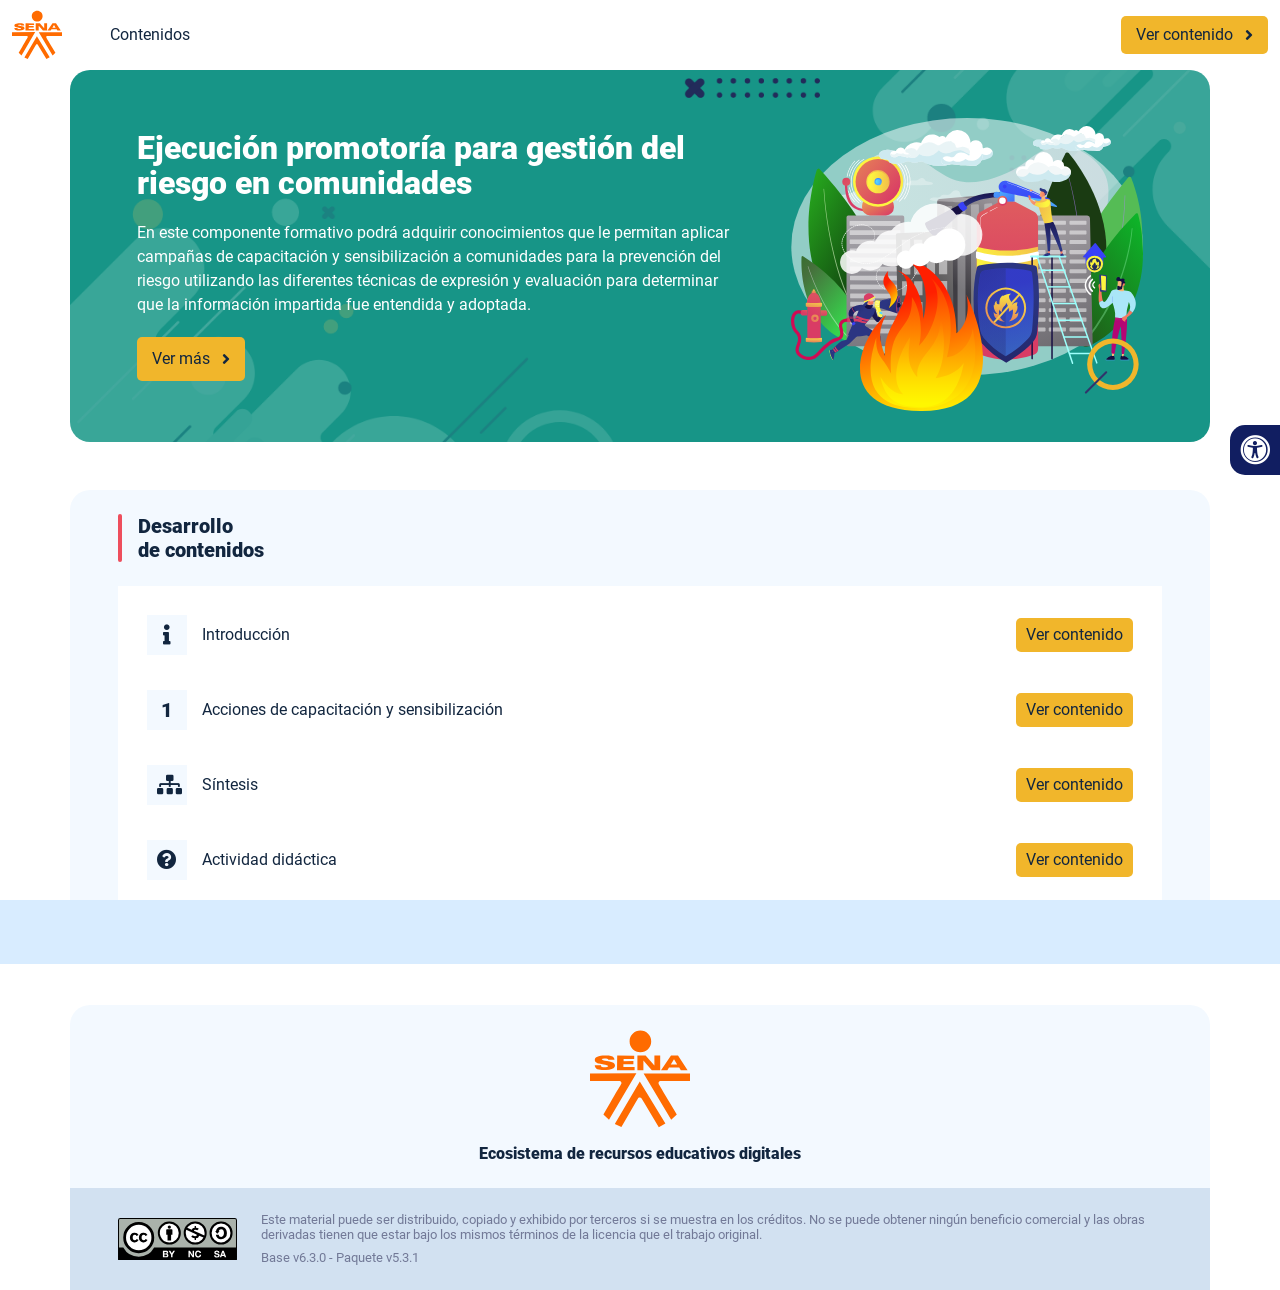
<file: index.html>
<!DOCTYPE html><html lang=""><head><meta charset="utf-8"><meta http-equiv="X-UA-Compatible" content="IE=edge"><meta name="viewport" content="width=device-width,initial-scale=1"><link rel="icon" href="favicon.ico"><title>Ejecución promotoría para gestión del riesgo en comunidades</title><link href="css/chunk-0c047e41.3babef71.css" rel="prefetch"><link href="css/chunk-25b302c8.3babef71.css" rel="prefetch"><link href="css/chunk-26fc7596.3babef71.css" rel="prefetch"><link href="css/chunk-2d2747e2.3babef71.css" rel="prefetch"><link href="css/chunk-32334cb6.3babef71.css" rel="prefetch"><link href="css/chunk-3c57cd7b.3babef71.css" rel="prefetch"><link href="css/chunk-4f2d402a.3babef71.css" rel="prefetch"><link href="css/chunk-4fde0a08.fef54ca8.css" rel="prefetch"><link href="css/chunk-515a8379.63efc1ca.css" rel="prefetch"><link href="css/chunk-59974754.763461ea.css" rel="prefetch"><link href="css/chunk-6e1e538a.3ba0a060.css" rel="prefetch"><link href="css/chunk-766a929b.85d8c7de.css" rel="prefetch"><link href="css/chunk-f2df7d2c.3babef71.css" rel="prefetch"><link href="css/comple.92ec009c.css" rel="prefetch"><link href="css/creditos.4f76ebe9.css" rel="prefetch"><link href="css/glosario.9ff57f4f.css" rel="prefetch"><link href="css/referencias.35ad2d40.css" rel="prefetch"><link href="js/actividad.393310d3.js" rel="prefetch"><link href="js/chunk-0206bfa0.5d72b138.js" rel="prefetch"><link href="js/chunk-0c047e41.e85371a4.js" rel="prefetch"><link href="js/chunk-13a6037e.530b90a3.js" rel="prefetch"><link href="js/chunk-18f95272.5cbb0740.js" rel="prefetch"><link href="js/chunk-25b302c8.9286ebe4.js" rel="prefetch"><link href="js/chunk-26fc7596.7f2eb670.js" rel="prefetch"><link href="js/chunk-2c06842c.1c537491.js" rel="prefetch"><link href="js/chunk-2d0e96ec.0986f0b8.js" rel="prefetch"><link href="js/chunk-2d208d90.f82ac84e.js" rel="prefetch"><link href="js/chunk-2d21d0e2.e97a2e7a.js" rel="prefetch"><link href="js/chunk-2d22c123.690b6933.js" rel="prefetch"><link href="js/chunk-2d2747e2.0f83d0ac.js" rel="prefetch"><link href="js/chunk-2e80bb9a.793f7075.js" rel="prefetch"><link href="js/chunk-319206de.244b46db.js" rel="prefetch"><link href="js/chunk-32334cb6.035ab4b5.js" rel="prefetch"><link href="js/chunk-3c57cd7b.ebfe7cdb.js" rel="prefetch"><link href="js/chunk-3d6834f6.465ffb2a.js" rel="prefetch"><link href="js/chunk-4cdd78c0.6ca2fdd7.js" rel="prefetch"><link href="js/chunk-4f2d402a.370a0e02.js" rel="prefetch"><link href="js/chunk-4fde0a08.02b74d24.js" rel="prefetch"><link href="js/chunk-515a8379.4a39b5ff.js" rel="prefetch"><link href="js/chunk-53ccb27e.538f9aa0.js" rel="prefetch"><link href="js/chunk-55d286b8.a544971e.js" rel="prefetch"><link href="js/chunk-59974754.0392adce.js" rel="prefetch"><link href="js/chunk-6e1e538a.e2e7ade5.js" rel="prefetch"><link href="js/chunk-766a929b.63ef57d3.js" rel="prefetch"><link href="js/chunk-c796899c.328aaa09.js" rel="prefetch"><link href="js/chunk-e8a7823a.4cec7acc.js" rel="prefetch"><link href="js/chunk-f2df7d2c.0137a4ad.js" rel="prefetch"><link href="js/chunk-fde47172.27dbdd52.js" rel="prefetch"><link href="js/comple.b14b55b1.js" rel="prefetch"><link href="js/creditos.95a06297.js" rel="prefetch"><link href="js/glosario.80d24c45.js" rel="prefetch"><link href="js/intro.411f2093.js" rel="prefetch"><link href="js/referencias.ecaa7f00.js" rel="prefetch"><link href="js/sintesis.098a17ea.js" rel="prefetch"><link href="js/tema1.d7dddb83.js" rel="prefetch"><link href="css/app.7bde626c.css" rel="preload" as="style"><link href="css/chunk-vendors.73f4fec7.css" rel="preload" as="style"><link href="js/app.6cd19e3f.js" rel="preload" as="script"><link href="js/chunk-vendors.584acb42.js" rel="preload" as="script"><link href="css/chunk-vendors.73f4fec7.css" rel="stylesheet"><link href="css/app.7bde626c.css" rel="stylesheet"></head><body><noscript><strong>We're sorry but Ejecución promotoría para gestión del riesgo en comunidades doesn't work properly without JavaScript enabled. Please enable it to continue.</strong></noscript><div id="app"></div><script src="js/chunk-vendors.584acb42.js"></script><script src="js/app.6cd19e3f.js"></script></body></html>
</file>
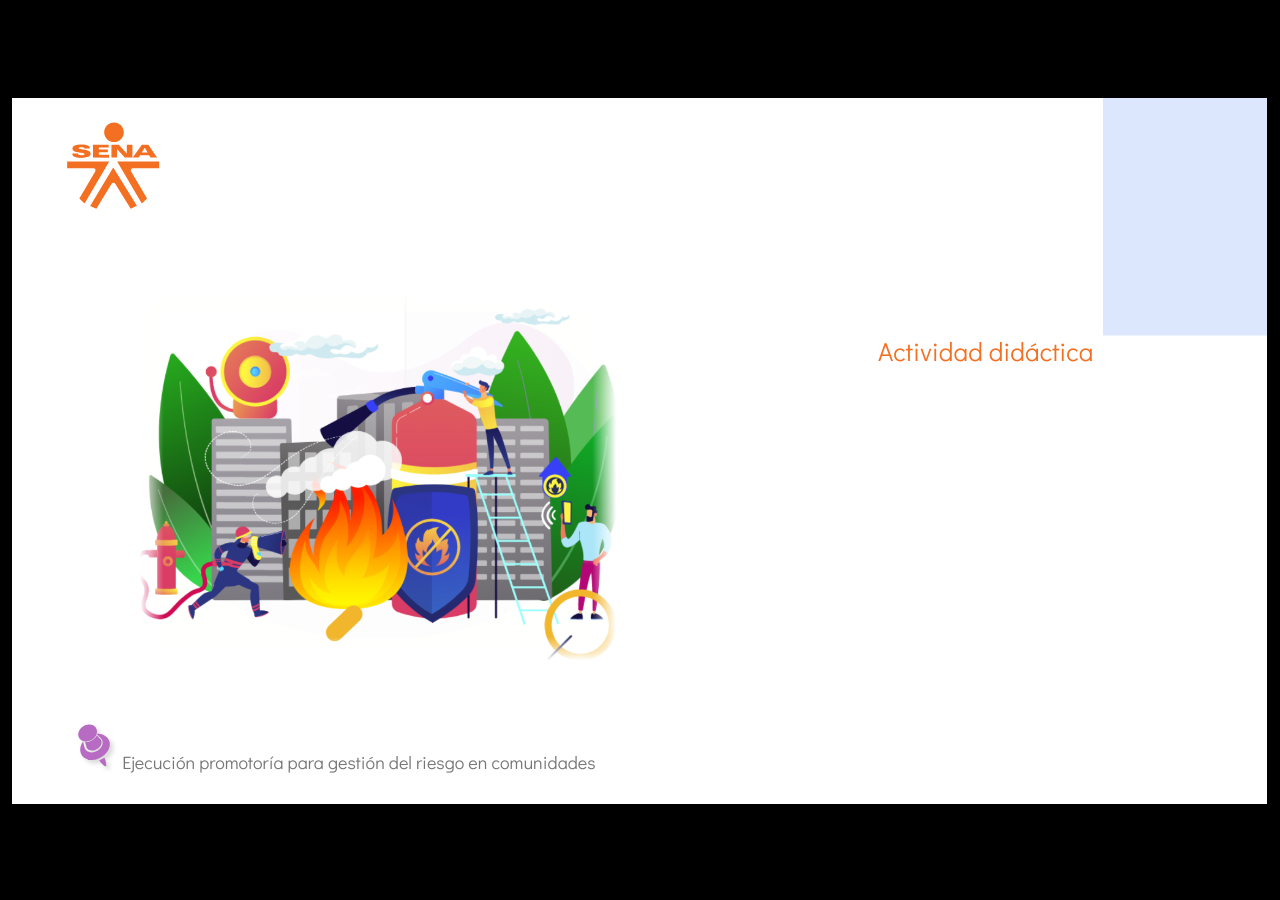
<file: actividades/actividad.html>
﻿<!doctype html>
<html lang="es">
<head>
  <meta charset="utf-8">
  <!-- Creado con Storyline 360 - http://www.articulate.com  -->
  <!-- version: 3.70.29211.0 -->
  <title>CF7_222322Actividad did&#225;ctica</title>
  <meta http-equiv="x-ua-compatible" content="IE=edge"/>
  <meta name="viewport" content="width=device-width,initial-scale=1,user-scalable=no,shrink-to-fit=no,minimal-ui"/>
  <meta name="apple-mobile-web-app-capable" content="yes"/>
  <style>
    html, body { height: 100%; padding: 0; margin: 0 }
    #app { height: 100%; width: 100%; }
  </style>

  <script>
    window.DS = {};
    window.globals = {
      DATA_PATH_BASE: '',
      HAS_FRAME: true,
      HAS_SLIDE: true,

      lmsPresent: false,
      tinCanPresent: false,
      cmi5Present: false,
      aoSupport: false,
      scale: 'show all',
      captureRc: false,
      browserSize: 'optimal',
      bgColor: '#000000',
      features: 'AccessibleVideo,ConnectionMessages,FullScreenToggle,InsertSvgPicture,LayerPresentAsDialog,MultipleQuizTracking,UpdatedScrollingPanels,UpdatedThemeEditor',
      themeName: 'classic',
      preloaderColor: '#FFFFFF',
      suppressAnalytics: false,
      productChannel: 'stable',
      publishSource: 'storyline',
      aid: 'aid|05eedef4-d756-48b2-880a-97c660ce4ac9',
      cid: '21db12a2-a2f7-448f-bdf3-40db115f29cc',
      playerVersion: '3.70.29211.0',
      publishTimestamp: '2023-02-07T16:05:08.8344703Z',
      maxIosVideoElements: 10,
      connectionSettings: { },

      
      parseParams: function(qs) {
        if (window.globals.parsedParams != null) {
          return window.globals.parsedParams;
        }
        qs = (qs || window.location.search.substr(1)).split('+').join(' ');
        var params = {},
            tokens,
            re = /[?&]?([^=]+)=([^&]*)/g;

        while (tokens = re.exec(qs)) {
          params[decodeURIComponent(tokens[1]).trim()] =
            decodeURIComponent(tokens[2]).trim();
        }
        window.globals.parsedParams = params;
        return params;
      }

    };
  </script>
  <script>
    var isIe11 = ('ActiveXObject' in window || window.MSBlobBuilder != null)
      && window.msCrypto != null && !window.ActiveXObject;
    if (isIe11) {
      window.globals.unsupportedBrowser = true;
      document.write(atob('[base64]'));
    }
  </script>
  
  <script>window.THREE = { };</script>
  
</head>
<body style="background: #000000" class="cs-HTML theme-classic">
  <!-- 360 -->
  <script>!function(e){var i=/iPhone/i,o=/iPod/i,n=/iPad/i,t=/(?=.*\bAndroid\b)(?=.*\bMobile\b)/i,d=/Android/i,s=/(?=.*\bAndroid\b)(?=.*\bSD4930UR\b)/i,b=/(?=.*\bAndroid\b)(?=.*\b(?:KFOT|KFTT|KFJWI|KFJWA|KFSOWI|KFTHWI|KFTHWA|KFAPWI|KFAPWA|KFARWI|KFASWI|KFSAWI|KFSAWA)\b)/i,r=/IEMobile/i,h=/(?=.*\bWindows\b)(?=.*\bARM\b)/i,a=/BlackBerry/i,l=/BB10/i,p=/Opera Mini/i,f=/(CriOS|Chrome)(?=.*\bMobile\b)/i,u=/(?=.*\bFirefox\b)(?=.*\bMobile\b)/i,c=new RegExp("(?:Nexus 7|BNTV250|Kindle Fire|Silk|GT-P1000)","i"),w=function(e,i){return e.test(i)},A=function(e){var A=e||navigator.userAgent,v=A.split("[FBAN");if(void 0!==v[1]&&(A=v[0]),this.apple={phone:w(i,A),ipod:w(o,A),tablet:!w(i,A)&&w(n,A),device:w(i,A)||w(o,A)||w(n,A)},this.amazon={phone:w(s,A),tablet:!w(s,A)&&w(b,A),device:w(s,A)||w(b,A)},this.android={phone:w(s,A)||w(t,A),tablet:!w(s,A)&&!w(t,A)&&(w(b,A)||w(d,A)),device:w(s,A)||w(b,A)||w(t,A)||w(d,A)},this.windows={phone:w(r,A),tablet:w(h,A),device:w(r,A)||w(h,A)},this.other={blackberry:w(a,A),blackberry10:w(l,A),opera:w(p,A),firefox:w(u,A),chrome:w(f,A),device:w(a,A)||w(l,A)||w(p,A)||w(u,A)||w(f,A)},this.seven_inch=w(c,A),this.any=this.apple.device||this.android.device||this.windows.device||this.other.device||this.seven_inch,this.phone=this.apple.phone||this.android.phone||this.windows.phone,this.tablet=this.apple.tablet||this.android.tablet||this.windows.tablet,"undefined"==typeof window)return this},v=function(){var e=new A;return e.Class=A,e};"undefined"!=typeof module&&module.exports&&"undefined"==typeof window?module.exports=A:"undefined"!=typeof module&&module.exports&&"undefined"!=typeof window?module.exports=v():"function"==typeof define&&define.amd?define("isMobile",[],e.isMobile=v()):e.isMobile=v()}(this);
    window.isMobile.apple.tablet = window.isMobile.apple.tablet ||
      (navigator.platform === 'MacIntel' && navigator.maxTouchPoints > 1);
    window.isMobile.apple.device = window.isMobile.apple.device || window.isMobile.apple.tablet;
    window.isMobile.tablet = window.isMobile.tablet || window.isMobile.apple.tablet;
    window.isMobile.any = window.isMobile.any || window.isMobile.apple.tablet;
  </script>

  <div id="focus-sink" tabindex="-1"></div>

  <div id="preso"></div>
  <script>
    (function() {

      var classTypes = [ 'desktop', 'mobile', 'phone', 'tablet' ];

      var addDeviceClasses = function(prefix, testObj) {
        var curr, i;
        for (i = 0; i < classTypes.length; i++) {
          curr = classTypes[i];
          if (testObj[curr]) {
            document.body.classList.add(prefix + curr);
          }
        }
      };

      var params = window.globals.parseParams(),
          isDevicePreview = params.devicepreview === '1',
          isPhoneOverride = params.deviceType === 'phone' || (isDevicePreview && params.phone == '1'),
          isTabletOverride = (params.deviceType === 'tablet' || isDevicePreview) && !isPhoneOverride,
          isMobileOverride = isPhoneOverride || isTabletOverride;

      var deviceView = {
        desktop: !window.isMobile.any && !isMobileOverride,
        mobile: window.isMobile.any || isMobileOverride,
        phone: isPhoneOverride || (window.isMobile.phone && !isTabletOverride),
        tablet: isTabletOverride || window.isMobile.tablet
      };

      window.globals.deviceView = deviceView;
      window.isMobile.desktop = !window.isMobile.any;
      window.isMobile.mobile = window.isMobile.any;

      addDeviceClasses('view-', deviceView);

    })();
  </script>
  
  <script src='story_content/user.js' type=text/javascript></script>
  <div class="slide-loader"></div>

  <script>
    if (window.globals.deviceView.isMobile) { var doc = document, loader = doc.body.querySelector('.slide-loader'); [ 1, 2, 3 ].forEach(function(n) { var d = doc.createElement('div'); d.style.backgroundColor = window.globals.preloaderColor; d.classList.add('mobile-loader-dot'); d.classList.add('dot' + n); loader.appendChild(d); }); }
  </script>

  <div class="mobile-load-title-overlay" style="display: none">
    <div class="mobile-load-title">CF7_222322Actividad did&#225;ctica</div>
  </div>

  <div class="mobile-chrome-warning"></div>

  
<style>
  .warn-connection-dialog {
    display: none;
    background: transparent;
    pointer-events: none;
    position: fixed;
    left: 0;
    top: 0;
    width: 100%;
    height: 100%;
    z-index: 999;
  }

  .warn-connection-content {
    border-radius: 4px;
    background: white;
    border: 1px solid #E7E7E7;
    color: #333333;
    box-shadow: 0 2px 4px rgba(0, 0, 0, 0.25);
    transition: all 150ms ease-out;
    position: absolute;
    white-space: nowrap;
  }

  .view-phone.is-landscape .warn-connection-content {
    left: 23px;
    bottom: 23px;
  }

  .view-tablet.is-landscape .warn-connection-content {
    left: 50%;
    top: 20px;
    transform: translateX(-50%);
  }

  .is-portrait .warn-connection-content {
    transform: translate(-50%, calc(-100% - 15px));
  }

  .warn-connection-content p {
    display: inline-block;
    margin: 0 8px 0 0;
    line-height: 33px;
    font-size: 11px;
  }

  .warn-connection-content svg {
    position: relative;
    vertical-align: middle;
    margin: 0 2px 2px 8px;
  }

  .view-desktop .warn-connection-content {
    left: 1.5em;
    bottom: 1.5em;
  }

  .view-desktop .warn-connection-content p {
    font-size: 1.1em;
  }

  .is-offline .warn-connection-dialog {
    display: block;
  }

  .is-offline .cs-panel * {
    pointer-events: none !important;
  }

  .is-offline .cs-panel {
    pointer-events: all !important;
  }

  .is-offline #nav-controls * {
    pointer-events: none !important;
  }

  .is-offline #nav-controls {
    pointer-events: all !important;
  }
</style>

<div class="warn-connection-dialog">
  <div class="warn-connection-content">
    <svg width="17" height="15" viewBox="0 0 17 15" xmlns="http://www.w3.org/2000/svg">
      <path fill="#8F0000" stroke="white" d="M16.07,12.98 L15.88,12.23 L9.51,1.21 C8.97,0.26,7.6,0.26,7.06,1.21 L0.69,12.23 C0.15,13.16,0.81,14.36,1.91,14.36 H14.65 C15.47,14.36,16.05,13.7,16.07,12.98 Z"/>
      <path fill="white" stroke="white" d="M8.58,5.5 C8.35,5.28,8.5,5.35,8.21,5.32 C8.09,5.35,7.97,5.49,7.96,5.67 C7.97,5.79,7.98,5.92,7.98,6.04 L7.98,6.04 C7.99,6.17,8,6.31,8.01,6.43 L8.01,6.44 C8.03,6.92,8.06,7.41,8.09,7.9 L8.09,7.9 C8.12,8.39,8.14,8.88,8.17,9.37 C8.17,9.39,8.18,9.42,8.2,9.44 C8.23,9.46,8.25,9.47,8.28,9.47 C8.31,9.47,8.34,9.46,8.35,9.44 C8.37,9.43,8.38,9.4,8.39,9.35 L8.39,9.34 C8.39,9.24,8.4,9.15,8.4,9.05 L8.4,9.05 C8.41,8.96,8.41,8.86,8.42,8.75 C8.43,8.44,8.45,8.12,8.47,7.81 L8.47,7.81 C8.49,7.49,8.51,7.18,8.53,6.87 C8.55,6.46,8.56,6.05,8.59,5.64 L8.6,5.62 C8.6,5.57,8.59,5.53,8.58,5.5 L8.21,5.32 Z"/>
      <circle fill="white" stroke="white" cx="8.3" cy="11.35" r="0.3"/>
    </svg>
    <p>You are offline. Trying to reconnect...</p>
  </div>
</div>

<script>
  (function() {
    window.DS.connection = {
      warningShown: false,
      assets: {},
      loadingAssetGroup: false,
      retryDelay: 500
    };

    // @TODO this is POC code and can be cleaned up a bit more if we move forward
    // with the feature



    // The `window.globals.features` variable must be set in `webpack.dev.config` when testing locally - it is not enough
    // to have it in the data - but it must be set there as well.
    var useConnectionMessages = window.AbortController != null &&
      window.location.protocol != 'file:' &&
      window.globals.features.indexOf('ConnectionMessages') != -1;

    window.DS.connection.useConnectionMessages = useConnectionMessages

    var assetCount = 0;
    var checkLoadedId;
    var connectionSettings = window.globals.connectionSettings;

    if (useConnectionMessages && connectionSettings != null) {
      var contentEl = document.querySelector('.warn-connection-content');
      var messageEl = contentEl.querySelector('p')

      if (connectionSettings.useDarkTheme) {
        contentEl.style.borderColor = '#BABBBA';
        contentEl.style.backgroundColor = '#282828';
        contentEl.style.color = '#FFFFFF';
      }

      if (connectionSettings.message != null) {
        messageEl.textContent = window.decodeURIComponent(connectionSettings.message);
      }
    }

    function checkAssetsReady() {
      for (var i in DS.connection.assets) {
        if (!DS.connection.assets[i].success) {
          return false;
        }
      }
      return true;
    }

    function stopAssetGroup() {
      if (!useConnectionMessages) { return; }

      assetCount = 0;

      DS.connection.oldAssetGroup = DS.connection.assets;
      DS.connection.assets = {};
      DS.connection.loadingAssetGroup = false;
      clearInterval(checkLoadedId);
    }

    function startAssetGroup() {
      if (!useConnectionMessages) { return; }
      var ticks = 0;
      clearInterval(checkLoadedId);
      checkLoadedId = setInterval(function() {
        var loaded = 0;
        if (assetCount === 0 && loaded === 0) {
          clearInterval(checkLoadedId);
          return;
        }

        for (var i in DS.connection.assets) {
          if (DS.connection.assets[i].success) {
            loaded++;
          }
        }

        if (assetCount === loaded && checkAssetsReady()) {
          for (var i in DS.connection.assets) {
            if (DS.connection.assets[i].action) {
              DS.connection.assets[i].action();
            }
          }
          hideWarning();
          stopAssetGroup();
        }
      }, 100)
    }

    function requiredAsset(url, action, retry, type) {
      if (!useConnectionMessages) { return; }
      if (DS.connection.assets[url]) { return; }

      DS.connection.assets[url] = {
        success: false, action: action, retry: retry, type: type
      };
      assetCount = Object.keys(DS.connection.assets).length;
      if (!DS.connection.loadingAssetGroup) {
        startAssetGroup();
      }
      DS.connection.loadingAssetGroup = true;
    }

    function assetLoaded(url) {
      if (!useConnectionMessages) { return; }
      if (DS.connection.assets[url]) {
        DS.connection.assets[url].success = true;
      }
    }

    function assetFailed(url) {
      if (!useConnectionMessages) { return; }
      if (!DS.connection.assets[url]) {
        if (/\.js$/.test(url)) {
          setTimeout(function() {
            if (DS.connection.lastSlideLoaded != null) {
              DS.connection.lastSlideLoaded();
            }
          }, DS.connection.retryDelay);
        }
        return;
      }
      if (!DS.connection.warningShown) { showWarning(); }
      if (DS.connection.assets[url].retry) {
        setTimeout(function() {
          if (!DS.connection.assets[url].success) {
            DS.connection.assets[url].retry()
          }
        }, DS.connection.retryDelay);
      }
    }

    function hideWarning() {
      document.body.classList.remove('is-offline');
      DS.connection.warningShown = false;
    }
    DS.connection.hideWarning = hideWarning

    function showWarning(btn) {
      document.body.classList.add('is-offline')
      DS.connection.warningShown = true;
      updateWarningPosition();
    }

    function updateWarningPosition() {
      if (!DS.connection.warningShown) {
        return;
      }

      var isPortrait = document.body.classList.contains('is-portrait');
      var warningEl = document.querySelector('.warn-connection-content');

      if (isPortrait) {
        var slide = document.querySelector('.primary-slide');
        var slideRect = slide.getBoundingClientRect();

        warningEl.style.top = `${slideRect.top}px`
        warningEl.style.left = `${slideRect.left + slideRect.width / 2}px`
      } else {
        warningEl.style.top = null;
        warningEl.style.left = null;
      }

      window.requestAnimationFrame(updateWarningPosition);
    }

    // these will all be noops if the feature flag isn't set in
    // the data and `window.globals.features`
    DS.connection.requiredAsset = requiredAsset;
    DS.connection.assetLoaded = assetLoaded;
    DS.connection.assetFailed = assetFailed;
    DS.connection.stopAssetGroup = stopAssetGroup;
    DS.connection.startAssetGroup = startAssetGroup;
  })();
</script>


  <script>
    
    if (window.autoSpider && window.vInterfaceObject) {
      document.querySelector('.mobile-load-title-overlay').style.display = 'none';
    }
  </script>

  

  <link rel="stylesheet" href="html5/data/css/output.min.css" data-noprefix/>
</body>
<script src="html5/lib/scripts/bootstrapper.min.js"></script>
</html>
</file>
<file: css/chunk-0c047e41.3babef71.css>
.actividad[data-v-22adfd6b]{background-color:#f2f2f2}.horizontal-scroll__wrapper[data-v-22adfd6b]{overflow:hidden}.horizontal-scroll[data-v-22adfd6b]{display:flex;transition:transform .5s ease-in-out;align-items:center;flex-wrap:nowrap}.horizontal-scroll[data-v-22adfd6b]:not(.row){width:100%}.horizontal-scroll--item-fw[data-v-22adfd6b]>div{flex-grow:0;flex-shrink:0;width:100%;margin:0!important}
</file>
<file: css/chunk-25b302c8.3babef71.css>
.actividad[data-v-22adfd6b]{background-color:#f2f2f2}.horizontal-scroll__wrapper[data-v-22adfd6b]{overflow:hidden}.horizontal-scroll[data-v-22adfd6b]{display:flex;transition:transform .5s ease-in-out;align-items:center;flex-wrap:nowrap}.horizontal-scroll[data-v-22adfd6b]:not(.row){width:100%}.horizontal-scroll--item-fw[data-v-22adfd6b]>div{flex-grow:0;flex-shrink:0;width:100%;margin:0!important}
</file>
<file: css/chunk-26fc7596.3babef71.css>
.actividad[data-v-22adfd6b]{background-color:#f2f2f2}.horizontal-scroll__wrapper[data-v-22adfd6b]{overflow:hidden}.horizontal-scroll[data-v-22adfd6b]{display:flex;transition:transform .5s ease-in-out;align-items:center;flex-wrap:nowrap}.horizontal-scroll[data-v-22adfd6b]:not(.row){width:100%}.horizontal-scroll--item-fw[data-v-22adfd6b]>div{flex-grow:0;flex-shrink:0;width:100%;margin:0!important}
</file>
<file: css/chunk-2d2747e2.3babef71.css>
.actividad[data-v-22adfd6b]{background-color:#f2f2f2}.horizontal-scroll__wrapper[data-v-22adfd6b]{overflow:hidden}.horizontal-scroll[data-v-22adfd6b]{display:flex;transition:transform .5s ease-in-out;align-items:center;flex-wrap:nowrap}.horizontal-scroll[data-v-22adfd6b]:not(.row){width:100%}.horizontal-scroll--item-fw[data-v-22adfd6b]>div{flex-grow:0;flex-shrink:0;width:100%;margin:0!important}
</file>
<file: css/chunk-32334cb6.3babef71.css>
.actividad[data-v-22adfd6b]{background-color:#f2f2f2}.horizontal-scroll__wrapper[data-v-22adfd6b]{overflow:hidden}.horizontal-scroll[data-v-22adfd6b]{display:flex;transition:transform .5s ease-in-out;align-items:center;flex-wrap:nowrap}.horizontal-scroll[data-v-22adfd6b]:not(.row){width:100%}.horizontal-scroll--item-fw[data-v-22adfd6b]>div{flex-grow:0;flex-shrink:0;width:100%;margin:0!important}
</file>
<file: css/chunk-3c57cd7b.3babef71.css>
.actividad[data-v-22adfd6b]{background-color:#f2f2f2}.horizontal-scroll__wrapper[data-v-22adfd6b]{overflow:hidden}.horizontal-scroll[data-v-22adfd6b]{display:flex;transition:transform .5s ease-in-out;align-items:center;flex-wrap:nowrap}.horizontal-scroll[data-v-22adfd6b]:not(.row){width:100%}.horizontal-scroll--item-fw[data-v-22adfd6b]>div{flex-grow:0;flex-shrink:0;width:100%;margin:0!important}
</file>
<file: css/chunk-4f2d402a.3babef71.css>
.actividad[data-v-22adfd6b]{background-color:#f2f2f2}.horizontal-scroll__wrapper[data-v-22adfd6b]{overflow:hidden}.horizontal-scroll[data-v-22adfd6b]{display:flex;transition:transform .5s ease-in-out;align-items:center;flex-wrap:nowrap}.horizontal-scroll[data-v-22adfd6b]:not(.row){width:100%}.horizontal-scroll--item-fw[data-v-22adfd6b]>div{flex-grow:0;flex-shrink:0;width:100%;margin:0!important}
</file>
<file: css/chunk-4fde0a08.fef54ca8.css>
.actividad[data-v-a108b06a]{background-color:#f2f2f2}.header[data-v-a108b06a]{position:sticky;top:0;padding-top:10px;padding-bottom:10px;background-color:#fff;z-index:10010;line-height:1.1em}.header__logo[data-v-a108b06a]{width:50px}@media (max-width:576px){.header__componente-formativo[data-v-a108b06a]{font-size:.8em}}.header__menu[data-v-a108b06a]{cursor:pointer}.header__menu span[data-v-a108b06a]{font-size:.7em;display:block;line-height:1em;text-align:center;color:#111e61}.header__menu__btn[data-v-a108b06a]{width:30px;height:30px;position:relative;margin-bottom:4px}.header__menu__btn .line-1[data-v-a108b06a],.header__menu__btn .line-2[data-v-a108b06a],.header__menu__btn .line-3[data-v-a108b06a]{height:4px;width:30px;background-color:#111e61;transform-origin:center center;position:absolute;left:0;border-radius:2px}.header__menu__btn .line-1[data-v-a108b06a]{top:4px;animation:line-1-inactive-data-v-a108b06a .5s ease-in-out forwards}.header__menu__btn .line-2[data-v-a108b06a]{top:13px;animation:line-2-inactive-data-v-a108b06a .5s ease-in-out forwards}.header__menu__btn .line-3[data-v-a108b06a]{top:22px;animation:line-3-inactive-data-v-a108b06a .5s ease-in-out forwards}.header__menu__btn[data-v-a108b06a]:hover{cursor:pointer}.header__menu__btn--open .line-1[data-v-a108b06a]{animation:line-1-active-data-v-a108b06a .5s ease-in-out forwards}.header__menu__btn--open .line-2[data-v-a108b06a]{animation:line-2-active-data-v-a108b06a .5s ease-in-out forwards}.header__menu__btn--open .line-3[data-v-a108b06a]{animation:line-3-active-data-v-a108b06a .5s ease-in-out forwards}@keyframes line-1-active-data-v-a108b06a{0%{transform:translate(0) rotate(0)}50%{transform:translateY(9px) rotate(0)}to{transform:translateY(9px) rotate(45deg)}}@keyframes line-2-active-data-v-a108b06a{0%{transform:scale(1)}to{transform:scale(0)}}@keyframes line-3-active-data-v-a108b06a{0%{transform:translate(0) rotate(0)}50%{transform:translateY(-9px) rotate(0)}to{transform:translateY(-9px) rotate(-45deg)}}@keyframes line-1-inactive-data-v-a108b06a{0%{transform:translateY(9px) rotate(45deg)}50%{transform:translateY(9px) rotate(0)}to{transform:translate(0) rotate(0)}}@keyframes line-2-inactive-data-v-a108b06a{0%{transform:scale(0)}to{transform:scale(1)}}@keyframes line-3-inactive-data-v-a108b06a{0%{transform:translateY(-9px) rotate(-45deg)}50%{transform:translateY(-9px) rotate(0)}to{transform:translate(0) rotate(0)}}
</file>
<file: css/chunk-515a8379.63efc1ca.css>
.actividad{background-color:#f2f2f2}.banner-interno{position:relative}.banner-interno__fondo{position:absolute;top:0;bottom:-50px;left:0;right:0;background-color:#179587;background-size:cover;background-position:50%}.banner-interno__titulo{display:flex;align-items:center}.banner-interno__titulo__icono{display:block;width:32px;height:32px;border-radius:50%;background-color:#fff;position:relative}.banner-interno__titulo__icono i{color:#179587;position:absolute;left:50%;top:50%;transform:translate(-50%,-50%)}.banner-interno__titulo h1,.banner-interno__titulo h2,.banner-interno__titulo h3,.banner-interno__titulo h4,.banner-interno__titulo h5,.banner-interno__titulo h6{color:#fff;line-height:1.1em}
</file>
<file: css/chunk-59974754.763461ea.css>
.actividad{background-color:#f2f2f2}.aside-menu{position:sticky;top:70px;flex:0 0 0;width:0;min-height:calc(100vh - 70px);max-height:calc(100vh - 70px);background-color:#f3f9ff;transition:flex .5s ease-in-out,width .5s ease-in-out;overflow-x:hidden;z-index:100001}.aside-menu a{color:#111e61}.aside-menu--open{flex:0 0 300px;width:300px}.aside-menu__content{width:300px;display:flex;flex-direction:column;justify-content:space-between;min-height:calc(100vh - 70px);max-height:calc(100vh - 70px);border-right:1px solid #d8ecff}@media (max-height:800px){.aside-menu__content{min-height:800px;max-height:800px;overflow-y:auto}}.aside-menu__header{padding:10px;text-align:center;background-color:#d8ecff}.aside-menu__header h4{margin:0}.aside-menu__menu{overflow-y:auto;flex-grow:1;list-style:none;padding-left:0;margin-bottom:0}.aside-menu__menu__item--active .aside-menu__menu__item__lnk,.aside-menu__menu__item--active .aside-menu__sec-menu__item__lnk{background-color:#d8ecff;font-weight:700}.aside-menu__menu__item--sub-menu:hover,.aside-menu__menu__item:hover,.aside-menu__sec-menu__item:hover{background-color:#d8ecff}.aside-menu__menu__item--sub-menu{padding-left:10px}.aside-menu__menu__item--sub-menu--active .aside-menu__menu__item__lnk,.aside-menu__menu__item--sub-menu--active .aside-menu__sec-menu__item__lnk{background-color:#d8ecff;font-weight:700;position:relative}.aside-menu__menu__item--sub-menu--active .aside-menu__menu__item__lnk:before,.aside-menu__menu__item--sub-menu--active .aside-menu__sec-menu__item__lnk:before{content:"";display:block;position:absolute;left:0;bottom:0;top:0;width:4px;border-radius:2px;background-color:#ee4e5d}.aside-menu__menu__item__lnk,.aside-menu__sec-menu__item__lnk{display:flex;align-items:center;padding:10px 15px;line-height:1.1em}.aside-menu__menu__item__lnk i,.aside-menu__menu__item__lnk span,.aside-menu__sec-menu__item__lnk i,.aside-menu__sec-menu__item__lnk span{margin-right:10px}.aside-menu__menu__item__lnk i:last-child,.aside-menu__menu__item__lnk span:last-child,.aside-menu__sec-menu__item__lnk i:last-child,.aside-menu__sec-menu__item__lnk span:last-child{margin-right:0}.aside-menu__sec-menu{background-color:#d8ecff;padding:10px 0;flex-shrink:0;margin-bottom:0}.aside-menu__sec-menu__item{padding:10px 15px}.aside-menu__sec-menu__item__lnk{padding:0;border-radius:1em}.aside-menu__sec-menu__item__lnk i{display:block;width:2em;height:2em;padding:.5em 0;text-align:center;background-color:#fff;border-radius:50%}.aside-menu__sec-menu__item__lnk:hover{background-color:#fff}@media (max-width:992px){.aside-menu{position:fixed;top:70px}}@media (max-width:576px){.aside-menu__sec-menu{padding-bottom:110px}}
</file>
<file: css/chunk-6e1e538a.3ba0a060.css>
.actividad[data-v-4f6b7c58]{background-color:#f2f2f2}.accesibilidad[data-v-4f6b7c58]{position:fixed;right:0;top:50vh;height:50px;background-color:#111e61;border-top-left-radius:15px;border-bottom-left-radius:15px;transform:translateY(-50%) translateX(100%) translateX(-50px);overflow:hidden;transition:transform .3s ease-in-out,height .3s ease-in-out}.accesibilidad[data-v-4f6b7c58]:hover{transform:translateY(-50%) translateX(0);height:12.75rem}.accesibilidad [data-v-4f6b7c58]{color:#fff}.accesibilidad__menu__content .accesibilidad__menu__item[data-v-4f6b7c58]{cursor:pointer}.accesibilidad__menu__content .accesibilidad__menu__item[data-v-4f6b7c58]:hover{background-color:#273685}.accesibilidad__menu__content .accesibilidad__menu__item[data-v-4f6b7c58]:last-child{border:none}.accesibilidad__menu__item[data-v-4f6b7c58]{display:flex;align-items:center;padding:10px;border-bottom:1px solid #273685;line-height:1em;-moz-user-select:none;user-select:none}.accesibilidad__menu i[data-v-4f6b7c58]{font-size:30px;font-style:normal;margin-right:10px;line-height:1em}.accesibilidad__menu img[data-v-4f6b7c58]{width:30px;margin-right:10px}
</file>
<file: css/chunk-766a929b.85d8c7de.css>
.actividad{background-color:#f2f2f2}.barra-avance{display:flex;align-items:center;justify-content:space-between;position:fixed;bottom:0;left:0;width:100%;padding:10px;background-color:#d8ecff;transition:transform .5s ease-in-out;z-index:100000}.barra-avance__barra{margin:0 20px;flex:1;position:relative;max-width:800px}.barra-avance__barra--amarilla,.barra-avance__barra--blanca{height:4px}.barra-avance__barra--amarilla:after,.barra-avance__barra--amarilla:before,.barra-avance__barra--blanca:after,.barra-avance__barra--blanca:before{content:"";display:block;width:10px;height:10px;border-radius:50%;position:absolute;top:50%}.barra-avance__barra--amarilla:before,.barra-avance__barra--blanca:before{left:0;transform:translate(-50%,-50%)}.barra-avance__barra--amarilla:after,.barra-avance__barra--blanca:after{right:0;transform:translate(50%,-50%)}.barra-avance__barra--blanca{background-color:#fff}.barra-avance__barra--blanca:after,.barra-avance__barra--blanca:before{background-color:#fff}.barra-avance__barra--amarilla{position:absolute;width:100%;top:0;background-color:#f1b62b}.barra-avance__barra--amarilla:after,.barra-avance__barra--amarilla:before{background-color:#f1b62b}.barra-avance__boton--regresar{background-color:#b0c0d2}.barra-avance__boton--regresar span{color:#111e61!important}.barra-avance__boton--disable{opacity:0;pointer-events:none}.barra-avance--open{transform:translateY(0)}.barra-avance--close{transform:translateY(100%)}
</file>
<file: css/chunk-f2df7d2c.3babef71.css>
.actividad[data-v-22adfd6b]{background-color:#f2f2f2}.horizontal-scroll__wrapper[data-v-22adfd6b]{overflow:hidden}.horizontal-scroll[data-v-22adfd6b]{display:flex;transition:transform .5s ease-in-out;align-items:center;flex-wrap:nowrap}.horizontal-scroll[data-v-22adfd6b]:not(.row){width:100%}.horizontal-scroll--item-fw[data-v-22adfd6b]>div{flex-grow:0;flex-shrink:0;width:100%;margin:0!important}
</file>
<file: css/comple.92ec009c.css>
.banner-interno{position:relative}.banner-interno__fondo{position:absolute;top:0;bottom:-50px;left:0;right:0;background-color:#179587;background-size:cover;background-position:50%}.banner-interno__titulo{display:flex;align-items:center}.banner-interno__titulo__icono{display:block;width:32px;height:32px;border-radius:50%;background-color:#fff;position:relative}.banner-interno__titulo__icono i{color:#179587;position:absolute;left:50%;top:50%;transform:translate(-50%,-50%)}.banner-interno__titulo h1,.banner-interno__titulo h2,.banner-interno__titulo h3,.banner-interno__titulo h4,.banner-interno__titulo h5,.banner-interno__titulo h6{color:#fff;line-height:1.1em}.actividad{background-color:#f2f2f2}.complementario__enlaces{display:flex;justify-content:center;flex-wrap:wrap}.complementario__enlaces a{margin:0 5px}.complementario__btn{font-size:1.5em;line-height:1em}table{width:calc(100% - 1px);min-width:800px}table thead{background-color:#d8ecff}table thead th{border-color:#d8ecff}table td,table th{padding:25px 20px;text-align:center}
</file>
<file: css/creditos.4f76ebe9.css>
.banner-interno{position:relative}.banner-interno__fondo{position:absolute;top:0;bottom:-50px;left:0;right:0;background-color:#179587;background-size:cover;background-position:50%}.banner-interno__titulo{display:flex;align-items:center}.banner-interno__titulo__icono{display:block;width:32px;height:32px;border-radius:50%;background-color:#fff;position:relative}.banner-interno__titulo__icono i{color:#179587;position:absolute;left:50%;top:50%;transform:translate(-50%,-50%)}.banner-interno__titulo h1,.banner-interno__titulo h2,.banner-interno__titulo h3,.banner-interno__titulo h4,.banner-interno__titulo h5,.banner-interno__titulo h6{color:#fff;line-height:1.1em}.actividad{background-color:#f2f2f2}.creditos-vista .tarjeta.credito{background-color:#d2e1f1}.creditos{color:#727997;overflow-x:auto}.creditos__item{min-width:490px}.creditos p{line-height:1.3em;margin-bottom:0;color:#727997}.creditos__titulo{font-weight:700;background-color:#d2e1f1;padding:5px 10px;border-top-radius:5px;border-top-left-radius:5px;border-top-right-radius:5px}.creditos table td,.creditos table th{border-color:#d2e1f1}
</file>
<file: css/glosario.9ff57f4f.css>
.banner-interno{position:relative}.banner-interno__fondo{position:absolute;top:0;bottom:-50px;left:0;right:0;background-color:#179587;background-size:cover;background-position:50%}.banner-interno__titulo{display:flex;align-items:center}.banner-interno__titulo__icono{display:block;width:32px;height:32px;border-radius:50%;background-color:#fff;position:relative}.banner-interno__titulo__icono i{color:#179587;position:absolute;left:50%;top:50%;transform:translate(-50%,-50%)}.banner-interno__titulo h1,.banner-interno__titulo h2,.banner-interno__titulo h3,.banner-interno__titulo h4,.banner-interno__titulo h5,.banner-interno__titulo h6{color:#fff;line-height:1.1em}.actividad{background-color:#f2f2f2}.glosario__letra-item{display:flex}.glosario__letra-item__texto{padding-top:5px}.glosario__letra-item__letra__icono{width:32px;height:32px;position:relative;line-height:1em;border-radius:50%;background-color:#d2e1f1}.glosario__letra-item__letra__icono span{position:absolute;left:50%;top:50%;transform:translate(-50%,-50%);font-size:1.1em;font-weight:900}
</file>
<file: css/referencias.35ad2d40.css>
.banner-interno{position:relative}.banner-interno__fondo{position:absolute;top:0;bottom:-50px;left:0;right:0;background-color:#179587;background-size:cover;background-position:50%}.banner-interno__titulo{display:flex;align-items:center}.banner-interno__titulo__icono{display:block;width:32px;height:32px;border-radius:50%;background-color:#fff;position:relative}.banner-interno__titulo__icono i{color:#179587;position:absolute;left:50%;top:50%;transform:translate(-50%,-50%)}.banner-interno__titulo h1,.banner-interno__titulo h2,.banner-interno__titulo h3,.banner-interno__titulo h4,.banner-interno__titulo h5,.banner-interno__titulo h6{color:#fff;line-height:1.1em}.actividad{background-color:#f2f2f2}.referencias__item:last-child hr{display:none}.referencias__item a{color:#2196f3;text-decoration:underline;overflow-wrap:break-word}
</file>
<file: css/app.7bde626c.css>
*{box-sizing:inherit}:after,:before{box-sizing:inherit}html{height:100%;line-height:1.15;box-sizing:border-box;-webkit-font-smoothing:antialiased;-moz-osx-font-smoothing:grayscale;-webkit-text-size-adjust:100%;-ms-text-size-adjust:100%;text-rendering:optimizeLegibility}a,abbr,acronym,address,applet,article,aside,audio,b,big,blockquote,body,canvas,caption,center,cite,code,dd,del,details,dfn,div,dl,dt,em,embed,fieldset,figcaption,figure,footer,form,h1,h2,h3,h4,h5,h6,header,hgroup,html,i,iframe,img,ins,kbd,label,legend,li,mark,menu,nav,object,ol,output,p,pre,q,ruby,s,samp,section,small,span,strike,strong,sub,summary,sup,table,tbody,td,tfoot,th,thead,time,tr,tt,u,ul,var,video{margin:0;padding:0;border:0;outline:0;background:transparent;vertical-align:baseline}article,aside,details,figcaption,figure,footer,header,main,menu,nav,section,summary{display:block}[hidden],template{display:none}hr{box-sizing:content-box;height:0;border-bottom:1px solid #e8e8e8;border-left:0;border-right:0;border-top:0;margin:1.5em 0;overflow:visible}[hidden]{display:none}a{font-family:Roboto,sans-serif;font-size:1em;font-weight:400;text-decoration:none;color:#12263f;background-color:transparent;transition:all .15s ease-in-out;-webkit-text-decoration-skip:objects}a:active,a:hover{outline-width:0}a:active,a:focus,a:hover{color:#000}[type=button],[type=reset],[type=submit],button{-moz-appearance:none;appearance:none;cursor:pointer;display:inline-block;vertical-align:middle;border:0;border-radius:5px;color:#12263f;background-color:#f1b62b;font-family:Roboto,sans-serif;font-weight:400;font-size:1em;-webkit-font-smoothing:antialiased;line-height:1em;white-space:nowrap;text-decoration:none;text-transform:none;padding:.75em 1.5em;margin:0;-moz-user-select:none;user-select:none;overflow:visible;transition:background-color .15s ease-in-out}[type=button]:focus,[type=button]:hover,[type=reset]:focus,[type=reset]:hover,[type=submit]:focus,[type=submit]:hover,button:focus,button:hover{background-color:#f1b62b;color:#12263f}[type=button]:disabled,[type=reset]:disabled,[type=submit]:disabled,button:disabled{cursor:not-allowed;opacity:.5}[type=button]:disabled:hover,[type=reset]:disabled:hover,[type=submit]:disabled:hover,button:disabled:hover{background-color:#f1b62b}input,select,textarea{margin:0;display:block;font-family:Roboto,sans-serif;font-size:16px}input{overflow:visible}[type=color],[type=date],[type=datetime-local],[type=datetime],[type=email],[type=month],[type=number],[type=password],[type=search],[type=tel],[type=text],[type=time],[type=url],[type=week],input:not([type]),select,select[multiple],textarea{background-color:#fff;border:1px solid #e8e8e8;border-radius:5px;box-shadow:inset 0 1px 3px rgba(0,0,0,.06);box-sizing:inherit;margin-bottom:.75em;padding:.5em;transition:border-color .15s ease-in-out;width:100%}[type=color]:hover,[type=date]:hover,[type=datetime-local]:hover,[type=datetime]:hover,[type=email]:hover,[type=month]:hover,[type=number]:hover,[type=password]:hover,[type=search]:hover,[type=tel]:hover,[type=text]:hover,[type=time]:hover,[type=url]:hover,[type=week]:hover,input:not([type]):hover,select:hover,select[multiple]:hover,textarea:hover{border-color:shade(#e8e8e8,20%)}[type=color]:focus,[type=date]:focus,[type=datetime-local]:focus,[type=datetime]:focus,[type=email]:focus,[type=month]:focus,[type=number]:focus,[type=password]:focus,[type=search]:focus,[type=tel]:focus,[type=text]:focus,[type=time]:focus,[type=url]:focus,[type=week]:focus,input:not([type]):focus,select:focus,select[multiple]:focus,textarea:focus{border-color:#ee4e5d;box-shadow:inset 0 1px 3px rgba(0,0,0,.06),0 0 5px rgba(20,127,115,.7);outline:none}[type=color]:disabled,[type=date]:disabled,[type=datetime-local]:disabled,[type=datetime]:disabled,[type=email]:disabled,[type=month]:disabled,[type=number]:disabled,[type=password]:disabled,[type=search]:disabled,[type=tel]:disabled,[type=text]:disabled,[type=time]:disabled,[type=url]:disabled,[type=week]:disabled,input:not([type]):disabled,select:disabled,select[multiple]:disabled,textarea:disabled{background-color:shade(#fff,5%);cursor:not-allowed}[type=color]:disabled:hover,[type=date]:disabled:hover,[type=datetime-local]:disabled:hover,[type=datetime]:disabled:hover,[type=email]:disabled:hover,[type=month]:disabled:hover,[type=number]:disabled:hover,[type=password]:disabled:hover,[type=search]:disabled:hover,[type=tel]:disabled:hover,[type=text]:disabled:hover,[type=time]:disabled:hover,[type=url]:disabled:hover,[type=week]:disabled:hover,input:not([type]):disabled:hover,select:disabled:hover,select[multiple]:disabled:hover,textarea:disabled:hover{border:1px solid #e8e8e8}select{text-transform:none;max-width:100%;border-radius:5px}::-webkit-file-upload-button{background-color:#f1b62b;border:none;cursor:pointer;color:#12263f;border-radius:5px;padding:.75em 1.5em}::-webkit-file-upload-button:hover{background-color:#f1b62b}optgroup{font-weight:700}fieldset{border:1px solid #e8e8e8;background-color:transparent;padding:1.5em;-webkit-margin-start:0;-webkit-margin-end:0;-webkit-padding-before:1.5em;-webkit-padding-start:1.5em;-webkit-padding-end:1.5em;-webkit-padding-after:1.5em}legend{box-sizing:border-box;color:inherit;display:table;max-width:100%;padding:0;white-space:normal;font-weight:600;-webkit-padding-start:0;-webkit-padding-end:0}label,legend{margin-bottom:.375em}label{display:block;font-size:1em;font-family:Roboto,sans-serif;font-weight:900}textarea{overflow:auto;resize:vertical}[type=checkbox],[type=radio]{box-sizing:border-box;padding:0;display:inline;margin-right:.375em}[type=number]::-webkit-inner-spin-button,[type=number]::-webkit-outer-spin-button{height:auto}[type=search]{-webkit-appearance:textfield;outline-offset:-2px}[type=search]::-webkit-search-cancel-button,[type=search]::-webkit-search-decoration{-webkit-appearance:none;-moz-appearance:none}::-moz-placeholder{color:#999}::placeholder{color:#999}::-webkit-file-upload-button{-webkit-appearance:button;-moz-appearance:button;font:inherit}[type=file]{margin-bottom:.75em;width:100%}[type=button],[type=reset],[type=submit],button{-webkit-appearance:button}[type=button]::-moz-focus-inner,[type=reset]::-moz-focus-inner,[type=submit]::-moz-focus-inner,button::-moz-focus-inner{border-style:none;padding:0}[type=button]:-moz-focusring,[type=reset]:-moz-focusring,[type=submit]:-moz-focusring,button:-moz-focusring{outline:1px dotted ButtonText}progress{vertical-align:baseline}ol,ul{list-style:none;margin-bottom:1em}dt{font-weight:700}figure,img,picture,svg{margin:0;width:100%;max-width:100%}figcaption{display:block;background-color:#e8e8e8;padding:.75em 1.5em;font-size:.8em;font-weight:700}img,svg{display:block;border-style:none}svg:not(:root){overflow:hidden}audio,canvas,progress,video{display:inline-block}audio:not([controls]){display:none;height:0}template{display:none}table{border-collapse:collapse;border-spacing:0;table-layout:fixed;width:100%}td,th,tr{vertical-align:middle}td,th{border:1px solid #e8e8e8;padding:.75em}th{font-size:.875em;line-height:1.2}td{line-height:1.5}body{font-size:16px;font-weight:400;line-height:1.5}body,h1,h2,h3,h4,h5,h6{color:#12263f;font-family:Roboto,sans-serif}h1,h2,h3,h4,h5,h6{font-weight:900;line-height:1.2;margin:0 0 .75em}h1{font-size:2em}h2{font-size:1.5em}h3{font-size:1.25em}h4{font-size:1.125em}h5{font-size:1em}h6{font-size:.875em}p{font-family:Roboto,sans-serif;font-size:1em;font-weight:400;line-height:1.5;color:#12263f;margin-bottom:1em}b,strong{font-weight:700}dfn,em,i{font-style:italic}br{line-height:2em}u{text-decoration:underline}code,kbd,pre,samp{color:#727997;font-family:Lucida Console,Courier New,monospace;font-size:1em}sub,sup{font-size:75%;line-height:0;position:relative;vertical-align:baseline}sub{bottom:-.25em}sup{top:-.5em}small{font-size:80%}mark{background-color:#ffeb3b;color:#000}abbr[title]{border-bottom:none;text-decoration:underline;text-decoration:underline dotted}blockquote,q{quotes:none}::selection{background:#2196f3!important;color:#fff!important;text-shadow:none}::-moz-selection{background:#2196f3!important;color:#fff!important;text-shadow:none}img::selection{background:transparent}img::-moz-selection{background:transparent}body{-webkit-tap-highlight-color:#2196F3!important}details,menu{display:block}summary{display:list-item}@media print{*{background:transparent!important;color:#000!important;box-shadow:none!important;text-shadow:none!important}:after,:before,:first-letter,:first-line{background:transparent!important;color:#000!important;box-shadow:none!important;text-shadow:none!important}a,a:visited{text-decoration:underline}a[href]:after{content:" (" attr(href) ")"}a abbr[title]:after{content:" (" attr(title) ")"}a[href^="#"]:after,a[href^="javascript:"]:after{content:""}blockquote,pre{border:1px solid #999;page-break-inside:avoid}thead{display:table-header-group}img,tr{page-break-inside:avoid}img{max-width:100%!important}h2,h3,p{orphans:3;widows:3}h2,h3{page-break-after:avoid}}[data-aos][data-aos][data-aos-duration="50"],body[data-aos-duration="50"] [data-aos]{transition-duration:50ms}[data-aos][data-aos][data-aos-delay="50"],body[data-aos-delay="50"] [data-aos]{transition-delay:0s}[data-aos][data-aos][data-aos-delay="50"].aos-animate,body[data-aos-delay="50"] [data-aos].aos-animate{transition-delay:50ms}[data-aos][data-aos][data-aos-duration="100"],body[data-aos-duration="100"] [data-aos]{transition-duration:.1s}[data-aos][data-aos][data-aos-delay="100"],body[data-aos-delay="100"] [data-aos]{transition-delay:0s}[data-aos][data-aos][data-aos-delay="100"].aos-animate,body[data-aos-delay="100"] [data-aos].aos-animate{transition-delay:.1s}[data-aos][data-aos][data-aos-duration="150"],body[data-aos-duration="150"] [data-aos]{transition-duration:.15s}[data-aos][data-aos][data-aos-delay="150"],body[data-aos-delay="150"] [data-aos]{transition-delay:0s}[data-aos][data-aos][data-aos-delay="150"].aos-animate,body[data-aos-delay="150"] [data-aos].aos-animate{transition-delay:.15s}[data-aos][data-aos][data-aos-duration="200"],body[data-aos-duration="200"] [data-aos]{transition-duration:.2s}[data-aos][data-aos][data-aos-delay="200"],body[data-aos-delay="200"] [data-aos]{transition-delay:0s}[data-aos][data-aos][data-aos-delay="200"].aos-animate,body[data-aos-delay="200"] [data-aos].aos-animate{transition-delay:.2s}[data-aos][data-aos][data-aos-duration="250"],body[data-aos-duration="250"] [data-aos]{transition-duration:.25s}[data-aos][data-aos][data-aos-delay="250"],body[data-aos-delay="250"] [data-aos]{transition-delay:0s}[data-aos][data-aos][data-aos-delay="250"].aos-animate,body[data-aos-delay="250"] [data-aos].aos-animate{transition-delay:.25s}[data-aos][data-aos][data-aos-duration="300"],body[data-aos-duration="300"] [data-aos]{transition-duration:.3s}[data-aos][data-aos][data-aos-delay="300"],body[data-aos-delay="300"] [data-aos]{transition-delay:0s}[data-aos][data-aos][data-aos-delay="300"].aos-animate,body[data-aos-delay="300"] [data-aos].aos-animate{transition-delay:.3s}[data-aos][data-aos][data-aos-duration="350"],body[data-aos-duration="350"] [data-aos]{transition-duration:.35s}[data-aos][data-aos][data-aos-delay="350"],body[data-aos-delay="350"] [data-aos]{transition-delay:0s}[data-aos][data-aos][data-aos-delay="350"].aos-animate,body[data-aos-delay="350"] [data-aos].aos-animate{transition-delay:.35s}[data-aos][data-aos][data-aos-duration="400"],body[data-aos-duration="400"] [data-aos]{transition-duration:.4s}[data-aos][data-aos][data-aos-delay="400"],body[data-aos-delay="400"] [data-aos]{transition-delay:0s}[data-aos][data-aos][data-aos-delay="400"].aos-animate,body[data-aos-delay="400"] [data-aos].aos-animate{transition-delay:.4s}[data-aos][data-aos][data-aos-duration="450"],body[data-aos-duration="450"] [data-aos]{transition-duration:.45s}[data-aos][data-aos][data-aos-delay="450"],body[data-aos-delay="450"] [data-aos]{transition-delay:0s}[data-aos][data-aos][data-aos-delay="450"].aos-animate,body[data-aos-delay="450"] [data-aos].aos-animate{transition-delay:.45s}[data-aos][data-aos][data-aos-duration="500"],body[data-aos-duration="500"] [data-aos]{transition-duration:.5s}[data-aos][data-aos][data-aos-delay="500"],body[data-aos-delay="500"] [data-aos]{transition-delay:0s}[data-aos][data-aos][data-aos-delay="500"].aos-animate,body[data-aos-delay="500"] [data-aos].aos-animate{transition-delay:.5s}[data-aos][data-aos][data-aos-duration="550"],body[data-aos-duration="550"] [data-aos]{transition-duration:.55s}[data-aos][data-aos][data-aos-delay="550"],body[data-aos-delay="550"] [data-aos]{transition-delay:0s}[data-aos][data-aos][data-aos-delay="550"].aos-animate,body[data-aos-delay="550"] [data-aos].aos-animate{transition-delay:.55s}[data-aos][data-aos][data-aos-duration="600"],body[data-aos-duration="600"] [data-aos]{transition-duration:.6s}[data-aos][data-aos][data-aos-delay="600"],body[data-aos-delay="600"] [data-aos]{transition-delay:0s}[data-aos][data-aos][data-aos-delay="600"].aos-animate,body[data-aos-delay="600"] [data-aos].aos-animate{transition-delay:.6s}[data-aos][data-aos][data-aos-duration="650"],body[data-aos-duration="650"] [data-aos]{transition-duration:.65s}[data-aos][data-aos][data-aos-delay="650"],body[data-aos-delay="650"] [data-aos]{transition-delay:0s}[data-aos][data-aos][data-aos-delay="650"].aos-animate,body[data-aos-delay="650"] [data-aos].aos-animate{transition-delay:.65s}[data-aos][data-aos][data-aos-duration="700"],body[data-aos-duration="700"] [data-aos]{transition-duration:.7s}[data-aos][data-aos][data-aos-delay="700"],body[data-aos-delay="700"] [data-aos]{transition-delay:0s}[data-aos][data-aos][data-aos-delay="700"].aos-animate,body[data-aos-delay="700"] [data-aos].aos-animate{transition-delay:.7s}[data-aos][data-aos][data-aos-duration="750"],body[data-aos-duration="750"] [data-aos]{transition-duration:.75s}[data-aos][data-aos][data-aos-delay="750"],body[data-aos-delay="750"] [data-aos]{transition-delay:0s}[data-aos][data-aos][data-aos-delay="750"].aos-animate,body[data-aos-delay="750"] [data-aos].aos-animate{transition-delay:.75s}[data-aos][data-aos][data-aos-duration="800"],body[data-aos-duration="800"] [data-aos]{transition-duration:.8s}[data-aos][data-aos][data-aos-delay="800"],body[data-aos-delay="800"] [data-aos]{transition-delay:0s}[data-aos][data-aos][data-aos-delay="800"].aos-animate,body[data-aos-delay="800"] [data-aos].aos-animate{transition-delay:.8s}[data-aos][data-aos][data-aos-duration="850"],body[data-aos-duration="850"] [data-aos]{transition-duration:.85s}[data-aos][data-aos][data-aos-delay="850"],body[data-aos-delay="850"] [data-aos]{transition-delay:0s}[data-aos][data-aos][data-aos-delay="850"].aos-animate,body[data-aos-delay="850"] [data-aos].aos-animate{transition-delay:.85s}[data-aos][data-aos][data-aos-duration="900"],body[data-aos-duration="900"] [data-aos]{transition-duration:.9s}[data-aos][data-aos][data-aos-delay="900"],body[data-aos-delay="900"] [data-aos]{transition-delay:0s}[data-aos][data-aos][data-aos-delay="900"].aos-animate,body[data-aos-delay="900"] [data-aos].aos-animate{transition-delay:.9s}[data-aos][data-aos][data-aos-duration="950"],body[data-aos-duration="950"] [data-aos]{transition-duration:.95s}[data-aos][data-aos][data-aos-delay="950"],body[data-aos-delay="950"] [data-aos]{transition-delay:0s}[data-aos][data-aos][data-aos-delay="950"].aos-animate,body[data-aos-delay="950"] [data-aos].aos-animate{transition-delay:.95s}[data-aos][data-aos][data-aos-duration="1000"],body[data-aos-duration="1000"] [data-aos]{transition-duration:1s}[data-aos][data-aos][data-aos-delay="1000"],body[data-aos-delay="1000"] [data-aos]{transition-delay:0s}[data-aos][data-aos][data-aos-delay="1000"].aos-animate,body[data-aos-delay="1000"] [data-aos].aos-animate{transition-delay:1s}[data-aos][data-aos][data-aos-duration="1050"],body[data-aos-duration="1050"] [data-aos]{transition-duration:1.05s}[data-aos][data-aos][data-aos-delay="1050"],body[data-aos-delay="1050"] [data-aos]{transition-delay:0s}[data-aos][data-aos][data-aos-delay="1050"].aos-animate,body[data-aos-delay="1050"] [data-aos].aos-animate{transition-delay:1.05s}[data-aos][data-aos][data-aos-duration="1100"],body[data-aos-duration="1100"] [data-aos]{transition-duration:1.1s}[data-aos][data-aos][data-aos-delay="1100"],body[data-aos-delay="1100"] [data-aos]{transition-delay:0s}[data-aos][data-aos][data-aos-delay="1100"].aos-animate,body[data-aos-delay="1100"] [data-aos].aos-animate{transition-delay:1.1s}[data-aos][data-aos][data-aos-duration="1150"],body[data-aos-duration="1150"] [data-aos]{transition-duration:1.15s}[data-aos][data-aos][data-aos-delay="1150"],body[data-aos-delay="1150"] [data-aos]{transition-delay:0s}[data-aos][data-aos][data-aos-delay="1150"].aos-animate,body[data-aos-delay="1150"] [data-aos].aos-animate{transition-delay:1.15s}[data-aos][data-aos][data-aos-duration="1200"],body[data-aos-duration="1200"] [data-aos]{transition-duration:1.2s}[data-aos][data-aos][data-aos-delay="1200"],body[data-aos-delay="1200"] [data-aos]{transition-delay:0s}[data-aos][data-aos][data-aos-delay="1200"].aos-animate,body[data-aos-delay="1200"] [data-aos].aos-animate{transition-delay:1.2s}[data-aos][data-aos][data-aos-duration="1250"],body[data-aos-duration="1250"] [data-aos]{transition-duration:1.25s}[data-aos][data-aos][data-aos-delay="1250"],body[data-aos-delay="1250"] [data-aos]{transition-delay:0s}[data-aos][data-aos][data-aos-delay="1250"].aos-animate,body[data-aos-delay="1250"] [data-aos].aos-animate{transition-delay:1.25s}[data-aos][data-aos][data-aos-duration="1300"],body[data-aos-duration="1300"] [data-aos]{transition-duration:1.3s}[data-aos][data-aos][data-aos-delay="1300"],body[data-aos-delay="1300"] [data-aos]{transition-delay:0s}[data-aos][data-aos][data-aos-delay="1300"].aos-animate,body[data-aos-delay="1300"] [data-aos].aos-animate{transition-delay:1.3s}[data-aos][data-aos][data-aos-duration="1350"],body[data-aos-duration="1350"] [data-aos]{transition-duration:1.35s}[data-aos][data-aos][data-aos-delay="1350"],body[data-aos-delay="1350"] [data-aos]{transition-delay:0s}[data-aos][data-aos][data-aos-delay="1350"].aos-animate,body[data-aos-delay="1350"] [data-aos].aos-animate{transition-delay:1.35s}[data-aos][data-aos][data-aos-duration="1400"],body[data-aos-duration="1400"] [data-aos]{transition-duration:1.4s}[data-aos][data-aos][data-aos-delay="1400"],body[data-aos-delay="1400"] [data-aos]{transition-delay:0s}[data-aos][data-aos][data-aos-delay="1400"].aos-animate,body[data-aos-delay="1400"] [data-aos].aos-animate{transition-delay:1.4s}[data-aos][data-aos][data-aos-duration="1450"],body[data-aos-duration="1450"] [data-aos]{transition-duration:1.45s}[data-aos][data-aos][data-aos-delay="1450"],body[data-aos-delay="1450"] [data-aos]{transition-delay:0s}[data-aos][data-aos][data-aos-delay="1450"].aos-animate,body[data-aos-delay="1450"] [data-aos].aos-animate{transition-delay:1.45s}[data-aos][data-aos][data-aos-duration="1500"],body[data-aos-duration="1500"] [data-aos]{transition-duration:1.5s}[data-aos][data-aos][data-aos-delay="1500"],body[data-aos-delay="1500"] [data-aos]{transition-delay:0s}[data-aos][data-aos][data-aos-delay="1500"].aos-animate,body[data-aos-delay="1500"] [data-aos].aos-animate{transition-delay:1.5s}[data-aos][data-aos][data-aos-duration="1550"],body[data-aos-duration="1550"] [data-aos]{transition-duration:1.55s}[data-aos][data-aos][data-aos-delay="1550"],body[data-aos-delay="1550"] [data-aos]{transition-delay:0s}[data-aos][data-aos][data-aos-delay="1550"].aos-animate,body[data-aos-delay="1550"] [data-aos].aos-animate{transition-delay:1.55s}[data-aos][data-aos][data-aos-duration="1600"],body[data-aos-duration="1600"] [data-aos]{transition-duration:1.6s}[data-aos][data-aos][data-aos-delay="1600"],body[data-aos-delay="1600"] [data-aos]{transition-delay:0s}[data-aos][data-aos][data-aos-delay="1600"].aos-animate,body[data-aos-delay="1600"] [data-aos].aos-animate{transition-delay:1.6s}[data-aos][data-aos][data-aos-duration="1650"],body[data-aos-duration="1650"] [data-aos]{transition-duration:1.65s}[data-aos][data-aos][data-aos-delay="1650"],body[data-aos-delay="1650"] [data-aos]{transition-delay:0s}[data-aos][data-aos][data-aos-delay="1650"].aos-animate,body[data-aos-delay="1650"] [data-aos].aos-animate{transition-delay:1.65s}[data-aos][data-aos][data-aos-duration="1700"],body[data-aos-duration="1700"] [data-aos]{transition-duration:1.7s}[data-aos][data-aos][data-aos-delay="1700"],body[data-aos-delay="1700"] [data-aos]{transition-delay:0s}[data-aos][data-aos][data-aos-delay="1700"].aos-animate,body[data-aos-delay="1700"] [data-aos].aos-animate{transition-delay:1.7s}[data-aos][data-aos][data-aos-duration="1750"],body[data-aos-duration="1750"] [data-aos]{transition-duration:1.75s}[data-aos][data-aos][data-aos-delay="1750"],body[data-aos-delay="1750"] [data-aos]{transition-delay:0s}[data-aos][data-aos][data-aos-delay="1750"].aos-animate,body[data-aos-delay="1750"] [data-aos].aos-animate{transition-delay:1.75s}[data-aos][data-aos][data-aos-duration="1800"],body[data-aos-duration="1800"] [data-aos]{transition-duration:1.8s}[data-aos][data-aos][data-aos-delay="1800"],body[data-aos-delay="1800"] [data-aos]{transition-delay:0s}[data-aos][data-aos][data-aos-delay="1800"].aos-animate,body[data-aos-delay="1800"] [data-aos].aos-animate{transition-delay:1.8s}[data-aos][data-aos][data-aos-duration="1850"],body[data-aos-duration="1850"] [data-aos]{transition-duration:1.85s}[data-aos][data-aos][data-aos-delay="1850"],body[data-aos-delay="1850"] [data-aos]{transition-delay:0s}[data-aos][data-aos][data-aos-delay="1850"].aos-animate,body[data-aos-delay="1850"] [data-aos].aos-animate{transition-delay:1.85s}[data-aos][data-aos][data-aos-duration="1900"],body[data-aos-duration="1900"] [data-aos]{transition-duration:1.9s}[data-aos][data-aos][data-aos-delay="1900"],body[data-aos-delay="1900"] [data-aos]{transition-delay:0s}[data-aos][data-aos][data-aos-delay="1900"].aos-animate,body[data-aos-delay="1900"] [data-aos].aos-animate{transition-delay:1.9s}[data-aos][data-aos][data-aos-duration="1950"],body[data-aos-duration="1950"] [data-aos]{transition-duration:1.95s}[data-aos][data-aos][data-aos-delay="1950"],body[data-aos-delay="1950"] [data-aos]{transition-delay:0s}[data-aos][data-aos][data-aos-delay="1950"].aos-animate,body[data-aos-delay="1950"] [data-aos].aos-animate{transition-delay:1.95s}[data-aos][data-aos][data-aos-duration="2000"],body[data-aos-duration="2000"] [data-aos]{transition-duration:2s}[data-aos][data-aos][data-aos-delay="2000"],body[data-aos-delay="2000"] [data-aos]{transition-delay:0s}[data-aos][data-aos][data-aos-delay="2000"].aos-animate,body[data-aos-delay="2000"] [data-aos].aos-animate{transition-delay:2s}[data-aos][data-aos][data-aos-duration="2050"],body[data-aos-duration="2050"] [data-aos]{transition-duration:2.05s}[data-aos][data-aos][data-aos-delay="2050"],body[data-aos-delay="2050"] [data-aos]{transition-delay:0s}[data-aos][data-aos][data-aos-delay="2050"].aos-animate,body[data-aos-delay="2050"] [data-aos].aos-animate{transition-delay:2.05s}[data-aos][data-aos][data-aos-duration="2100"],body[data-aos-duration="2100"] [data-aos]{transition-duration:2.1s}[data-aos][data-aos][data-aos-delay="2100"],body[data-aos-delay="2100"] [data-aos]{transition-delay:0s}[data-aos][data-aos][data-aos-delay="2100"].aos-animate,body[data-aos-delay="2100"] [data-aos].aos-animate{transition-delay:2.1s}[data-aos][data-aos][data-aos-duration="2150"],body[data-aos-duration="2150"] [data-aos]{transition-duration:2.15s}[data-aos][data-aos][data-aos-delay="2150"],body[data-aos-delay="2150"] [data-aos]{transition-delay:0s}[data-aos][data-aos][data-aos-delay="2150"].aos-animate,body[data-aos-delay="2150"] [data-aos].aos-animate{transition-delay:2.15s}[data-aos][data-aos][data-aos-duration="2200"],body[data-aos-duration="2200"] [data-aos]{transition-duration:2.2s}[data-aos][data-aos][data-aos-delay="2200"],body[data-aos-delay="2200"] [data-aos]{transition-delay:0s}[data-aos][data-aos][data-aos-delay="2200"].aos-animate,body[data-aos-delay="2200"] [data-aos].aos-animate{transition-delay:2.2s}[data-aos][data-aos][data-aos-duration="2250"],body[data-aos-duration="2250"] [data-aos]{transition-duration:2.25s}[data-aos][data-aos][data-aos-delay="2250"],body[data-aos-delay="2250"] [data-aos]{transition-delay:0s}[data-aos][data-aos][data-aos-delay="2250"].aos-animate,body[data-aos-delay="2250"] [data-aos].aos-animate{transition-delay:2.25s}[data-aos][data-aos][data-aos-duration="2300"],body[data-aos-duration="2300"] [data-aos]{transition-duration:2.3s}[data-aos][data-aos][data-aos-delay="2300"],body[data-aos-delay="2300"] [data-aos]{transition-delay:0s}[data-aos][data-aos][data-aos-delay="2300"].aos-animate,body[data-aos-delay="2300"] [data-aos].aos-animate{transition-delay:2.3s}[data-aos][data-aos][data-aos-duration="2350"],body[data-aos-duration="2350"] [data-aos]{transition-duration:2.35s}[data-aos][data-aos][data-aos-delay="2350"],body[data-aos-delay="2350"] [data-aos]{transition-delay:0s}[data-aos][data-aos][data-aos-delay="2350"].aos-animate,body[data-aos-delay="2350"] [data-aos].aos-animate{transition-delay:2.35s}[data-aos][data-aos][data-aos-duration="2400"],body[data-aos-duration="2400"] [data-aos]{transition-duration:2.4s}[data-aos][data-aos][data-aos-delay="2400"],body[data-aos-delay="2400"] [data-aos]{transition-delay:0s}[data-aos][data-aos][data-aos-delay="2400"].aos-animate,body[data-aos-delay="2400"] [data-aos].aos-animate{transition-delay:2.4s}[data-aos][data-aos][data-aos-duration="2450"],body[data-aos-duration="2450"] [data-aos]{transition-duration:2.45s}[data-aos][data-aos][data-aos-delay="2450"],body[data-aos-delay="2450"] [data-aos]{transition-delay:0s}[data-aos][data-aos][data-aos-delay="2450"].aos-animate,body[data-aos-delay="2450"] [data-aos].aos-animate{transition-delay:2.45s}[data-aos][data-aos][data-aos-duration="2500"],body[data-aos-duration="2500"] [data-aos]{transition-duration:2.5s}[data-aos][data-aos][data-aos-delay="2500"],body[data-aos-delay="2500"] [data-aos]{transition-delay:0s}[data-aos][data-aos][data-aos-delay="2500"].aos-animate,body[data-aos-delay="2500"] [data-aos].aos-animate{transition-delay:2.5s}[data-aos][data-aos][data-aos-duration="2550"],body[data-aos-duration="2550"] [data-aos]{transition-duration:2.55s}[data-aos][data-aos][data-aos-delay="2550"],body[data-aos-delay="2550"] [data-aos]{transition-delay:0s}[data-aos][data-aos][data-aos-delay="2550"].aos-animate,body[data-aos-delay="2550"] [data-aos].aos-animate{transition-delay:2.55s}[data-aos][data-aos][data-aos-duration="2600"],body[data-aos-duration="2600"] [data-aos]{transition-duration:2.6s}[data-aos][data-aos][data-aos-delay="2600"],body[data-aos-delay="2600"] [data-aos]{transition-delay:0s}[data-aos][data-aos][data-aos-delay="2600"].aos-animate,body[data-aos-delay="2600"] [data-aos].aos-animate{transition-delay:2.6s}[data-aos][data-aos][data-aos-duration="2650"],body[data-aos-duration="2650"] [data-aos]{transition-duration:2.65s}[data-aos][data-aos][data-aos-delay="2650"],body[data-aos-delay="2650"] [data-aos]{transition-delay:0s}[data-aos][data-aos][data-aos-delay="2650"].aos-animate,body[data-aos-delay="2650"] [data-aos].aos-animate{transition-delay:2.65s}[data-aos][data-aos][data-aos-duration="2700"],body[data-aos-duration="2700"] [data-aos]{transition-duration:2.7s}[data-aos][data-aos][data-aos-delay="2700"],body[data-aos-delay="2700"] [data-aos]{transition-delay:0s}[data-aos][data-aos][data-aos-delay="2700"].aos-animate,body[data-aos-delay="2700"] [data-aos].aos-animate{transition-delay:2.7s}[data-aos][data-aos][data-aos-duration="2750"],body[data-aos-duration="2750"] [data-aos]{transition-duration:2.75s}[data-aos][data-aos][data-aos-delay="2750"],body[data-aos-delay="2750"] [data-aos]{transition-delay:0s}[data-aos][data-aos][data-aos-delay="2750"].aos-animate,body[data-aos-delay="2750"] [data-aos].aos-animate{transition-delay:2.75s}[data-aos][data-aos][data-aos-duration="2800"],body[data-aos-duration="2800"] [data-aos]{transition-duration:2.8s}[data-aos][data-aos][data-aos-delay="2800"],body[data-aos-delay="2800"] [data-aos]{transition-delay:0s}[data-aos][data-aos][data-aos-delay="2800"].aos-animate,body[data-aos-delay="2800"] [data-aos].aos-animate{transition-delay:2.8s}[data-aos][data-aos][data-aos-duration="2850"],body[data-aos-duration="2850"] [data-aos]{transition-duration:2.85s}[data-aos][data-aos][data-aos-delay="2850"],body[data-aos-delay="2850"] [data-aos]{transition-delay:0s}[data-aos][data-aos][data-aos-delay="2850"].aos-animate,body[data-aos-delay="2850"] [data-aos].aos-animate{transition-delay:2.85s}[data-aos][data-aos][data-aos-duration="2900"],body[data-aos-duration="2900"] [data-aos]{transition-duration:2.9s}[data-aos][data-aos][data-aos-delay="2900"],body[data-aos-delay="2900"] [data-aos]{transition-delay:0s}[data-aos][data-aos][data-aos-delay="2900"].aos-animate,body[data-aos-delay="2900"] [data-aos].aos-animate{transition-delay:2.9s}[data-aos][data-aos][data-aos-duration="2950"],body[data-aos-duration="2950"] [data-aos]{transition-duration:2.95s}[data-aos][data-aos][data-aos-delay="2950"],body[data-aos-delay="2950"] [data-aos]{transition-delay:0s}[data-aos][data-aos][data-aos-delay="2950"].aos-animate,body[data-aos-delay="2950"] [data-aos].aos-animate{transition-delay:2.95s}[data-aos][data-aos][data-aos-duration="3000"],body[data-aos-duration="3000"] [data-aos]{transition-duration:3s}[data-aos][data-aos][data-aos-delay="3000"],body[data-aos-delay="3000"] [data-aos]{transition-delay:0s}[data-aos][data-aos][data-aos-delay="3000"].aos-animate,body[data-aos-delay="3000"] [data-aos].aos-animate{transition-delay:3s}[data-aos]{pointer-events:none}[data-aos].aos-animate{pointer-events:auto}[data-aos][data-aos][data-aos-easing=linear],body[data-aos-easing=linear] [data-aos]{transition-timing-function:cubic-bezier(.25,.25,.75,.75)}[data-aos][data-aos][data-aos-easing=ease],body[data-aos-easing=ease] [data-aos]{transition-timing-function:ease}[data-aos][data-aos][data-aos-easing=ease-in],body[data-aos-easing=ease-in] [data-aos]{transition-timing-function:ease-in}[data-aos][data-aos][data-aos-easing=ease-out],body[data-aos-easing=ease-out] [data-aos]{transition-timing-function:ease-out}[data-aos][data-aos][data-aos-easing=ease-in-out],body[data-aos-easing=ease-in-out] [data-aos]{transition-timing-function:ease-in-out}[data-aos][data-aos][data-aos-easing=ease-in-back],body[data-aos-easing=ease-in-back] [data-aos]{transition-timing-function:cubic-bezier(.6,-.28,.735,.045)}[data-aos][data-aos][data-aos-easing=ease-out-back],body[data-aos-easing=ease-out-back] [data-aos]{transition-timing-function:cubic-bezier(.175,.885,.32,1.275)}[data-aos][data-aos][data-aos-easing=ease-in-out-back],body[data-aos-easing=ease-in-out-back] [data-aos]{transition-timing-function:cubic-bezier(.68,-.55,.265,1.55)}[data-aos][data-aos][data-aos-easing=ease-in-sine],body[data-aos-easing=ease-in-sine] [data-aos]{transition-timing-function:cubic-bezier(.47,0,.745,.715)}[data-aos][data-aos][data-aos-easing=ease-out-sine],body[data-aos-easing=ease-out-sine] [data-aos]{transition-timing-function:cubic-bezier(.39,.575,.565,1)}[data-aos][data-aos][data-aos-easing=ease-in-out-sine],body[data-aos-easing=ease-in-out-sine] [data-aos]{transition-timing-function:cubic-bezier(.445,.05,.55,.95)}[data-aos][data-aos][data-aos-easing=ease-in-quad],body[data-aos-easing=ease-in-quad] [data-aos]{transition-timing-function:cubic-bezier(.55,.085,.68,.53)}[data-aos][data-aos][data-aos-easing=ease-out-quad],body[data-aos-easing=ease-out-quad] [data-aos]{transition-timing-function:cubic-bezier(.25,.46,.45,.94)}[data-aos][data-aos][data-aos-easing=ease-in-out-quad],body[data-aos-easing=ease-in-out-quad] [data-aos]{transition-timing-function:cubic-bezier(.455,.03,.515,.955)}[data-aos][data-aos][data-aos-easing=ease-in-cubic],body[data-aos-easing=ease-in-cubic] [data-aos]{transition-timing-function:cubic-bezier(.55,.085,.68,.53)}[data-aos][data-aos][data-aos-easing=ease-out-cubic],body[data-aos-easing=ease-out-cubic] [data-aos]{transition-timing-function:cubic-bezier(.25,.46,.45,.94)}[data-aos][data-aos][data-aos-easing=ease-in-out-cubic],body[data-aos-easing=ease-in-out-cubic] [data-aos]{transition-timing-function:cubic-bezier(.455,.03,.515,.955)}[data-aos][data-aos][data-aos-easing=ease-in-quart],body[data-aos-easing=ease-in-quart] [data-aos]{transition-timing-function:cubic-bezier(.55,.085,.68,.53)}[data-aos][data-aos][data-aos-easing=ease-out-quart],body[data-aos-easing=ease-out-quart] [data-aos]{transition-timing-function:cubic-bezier(.25,.46,.45,.94)}[data-aos][data-aos][data-aos-easing=ease-in-out-quart],body[data-aos-easing=ease-in-out-quart] [data-aos]{transition-timing-function:cubic-bezier(.455,.03,.515,.955)}@media screen{html:not(.no-js) [data-aos^=fade][data-aos^=fade]{opacity:0;transition-property:opacity,transform}html:not(.no-js) [data-aos^=fade][data-aos^=fade].aos-animate{opacity:1;transform:none}html:not(.no-js) [data-aos=fade-up]{transform:translate3d(0,100px,0)}html:not(.no-js) [data-aos=fade-down]{transform:translate3d(0,-100px,0)}html:not(.no-js) [data-aos=fade-right]{transform:translate3d(-100px,0,0)}html:not(.no-js) [data-aos=fade-left]{transform:translate3d(100px,0,0)}html:not(.no-js) [data-aos=fade-up-right]{transform:translate3d(-100px,100px,0)}html:not(.no-js) [data-aos=fade-up-left]{transform:translate3d(100px,100px,0)}html:not(.no-js) [data-aos=fade-down-right]{transform:translate3d(-100px,-100px,0)}html:not(.no-js) [data-aos=fade-down-left]{transform:translate3d(100px,-100px,0)}html:not(.no-js) [data-aos^=zoom][data-aos^=zoom]{opacity:0;transition-property:opacity,transform}html:not(.no-js) [data-aos^=zoom][data-aos^=zoom].aos-animate{opacity:1;transform:translateZ(0) scale(1)}html:not(.no-js) [data-aos=zoom-in]{transform:scale(.6)}html:not(.no-js) [data-aos=zoom-in-up]{transform:translate3d(0,100px,0) scale(.6)}html:not(.no-js) [data-aos=zoom-in-down]{transform:translate3d(0,-100px,0) scale(.6)}html:not(.no-js) [data-aos=zoom-in-right]{transform:translate3d(-100px,0,0) scale(.6)}html:not(.no-js) [data-aos=zoom-in-left]{transform:translate3d(100px,0,0) scale(.6)}html:not(.no-js) [data-aos=zoom-out]{transform:scale(1.2)}html:not(.no-js) [data-aos=zoom-out-up]{transform:translate3d(0,100px,0) scale(1.2)}html:not(.no-js) [data-aos=zoom-out-down]{transform:translate3d(0,-100px,0) scale(1.2)}html:not(.no-js) [data-aos=zoom-out-right]{transform:translate3d(-100px,0,0) scale(1.2)}html:not(.no-js) [data-aos=zoom-out-left]{transform:translate3d(100px,0,0) scale(1.2)}html:not(.no-js) [data-aos^=flip][data-aos^=flip]{backface-visibility:hidden;transition-property:transform}html:not(.no-js) [data-aos=flip-left]{transform:perspective(2500px) rotateY(-100deg)}html:not(.no-js) [data-aos=flip-left].aos-animate{transform:perspective(2500px) rotateY(0)}html:not(.no-js) [data-aos=flip-right]{transform:perspective(2500px) rotateY(100deg)}html:not(.no-js) [data-aos=flip-right].aos-animate{transform:perspective(2500px) rotateY(0)}html:not(.no-js) [data-aos=flip-up]{transform:perspective(2500px) rotateX(-100deg)}html:not(.no-js) [data-aos=flip-up].aos-animate{transform:perspective(2500px) rotateX(0)}html:not(.no-js) [data-aos=flip-down]{transform:perspective(2500px) rotateX(100deg)}html:not(.no-js) [data-aos=flip-down].aos-animate{transform:perspective(2500px) rotateX(0)}}.actividad{background-color:#f2f2f2}.acordion{position:relative}.acordion__header{display:flex;align-items:center;margin-bottom:25px;cursor:pointer;justify-content:space-between}.acordion__accion__btn--a,.acordion__accion__btn--b{width:40px;height:40px;border-radius:50%;position:relative}.acordion__accion__btn--a i,.acordion__accion__btn--b i{position:absolute;top:50%;left:50%;transform:translate(-50%,-50%)}.acordion__accion__btn--a{background-color:#fff;box-shadow:0 3px 5px 0 rgba(17,30,97,.3)}.acordion__accion__btn--b{border:1px solid #111e61}.acordion__contenido{overflow:hidden;transition:height .5s ease-in-out}.acordion .indicador__container{transform:translateY(15px)}.bloque-texto-a{position:relative}.bloque-texto-a:before{content:"";display:block;position:absolute;top:0;bottom:0;left:50%;right:0}.bloque-texto-a>div{position:relative}.bloque-texto-a__texto{background-color:#fff}.bloque-texto-a.color-primario{background-color:#cdf7f3}.bloque-texto-a.color-primario:before{background-color:#179587}.bloque-texto-a.color-secundario{background-color:#3e4ea4}.bloque-texto-a.color-secundario:before{background-color:#222b5a}.bloque-texto-a.color-acento-contenido{background-color:#f9c2c7}.bloque-texto-a.color-acento-contenido:before{background-color:#ee4e5d}.bloque-texto-a.color-acento-botones{background-color:#fae7bb}.bloque-texto-a.color-acento-botones:before{background-color:#f1b62b}.bloque-texto-b{position:relative}.bloque-texto-b:before{content:"";display:block;position:absolute;top:40%;bottom:0;left:35%;right:0}.bloque-texto-b__texto{position:relative}.bloque-texto-b__texto *{display:inline}.bloque-texto-b i{font-size:2.5em;color:#ee4e5d}.bloque-texto-b i:first-of-type{margin-right:15px}.bloque-texto-b i:last-of-type{margin-left:15px;vertical-align:text-top}.bloque-texto-b.color-primario:before{background-color:#179587}.bloque-texto-b.color-secundario:before{background-color:#222b5a}.bloque-texto-b.color-acento-contenido:before{background-color:#ee4e5d}.bloque-texto-b.color-acento-botones:before{background-color:#f1b62b}.bloque-texto-c i{font-size:2.5em;color:#ee4e5d}.bloque-texto-c:after{content:"";display:block;width:30px;height:30px;background-color:#ee4e5d;position:relative;left:calc(100% - 30px)}.bloque-texto-c.color-primario{background-color:#179587}.bloque-texto-c.color-secundario{background-color:#222b5a}.bloque-texto-c.color-acento-contenido{background-color:#ee4e5d}.bloque-texto-c.color-acento-botones{background-color:#f1b62b}.bloque-texto-d{border-top:1px solid #ee4e5d;position:relative}.bloque-texto-d:before{content:"";display:block;position:absolute;top:40%;bottom:0;left:35%;right:0}.bloque-texto-d__texto{position:relative}.bloque-texto-d__texto *{display:inline}.bloque-texto-d i{font-size:2.5em;color:#ee4e5d}.bloque-texto-d i:first-of-type{margin-right:15px}.bloque-texto-d i:last-of-type{margin-left:15px;vertical-align:text-top}.bloque-texto-d__autor,.bloque-texto-e__autor{text-align:right;position:relative}.bloque-texto-d.color-primario:before{background-color:#179587}.bloque-texto-d.color-secundario:before{background-color:#222b5a}.bloque-texto-d.color-acento-contenido:before{background-color:#ee4e5d}.bloque-texto-d.color-acento-botones:before{background-color:#f1b62b}.bloque-texto-e__texto *{display:inline}.bloque-texto-e i{font-size:2.5em;color:#ee4e5d}.bloque-texto-e i:first-of-type{margin-right:15px}.bloque-texto-e i:last-of-type{margin-left:15px;vertical-align:text-top}.bloque-texto-e.color-primario{background-color:#179587}.bloque-texto-e.color-secundario{background-color:#222b5a}.bloque-texto-e.color-acento-contenido{background-color:#ee4e5d}.bloque-texto-e.color-acento-botones{background-color:#f1b62b}.bloque-texto-f{display:flex;flex-direction:column;position:relative;padding-bottom:50px}.bloque-texto-f:before{content:"";display:block;position:absolute;top:0;left:0;right:0;bottom:50px}.bloque-texto-f__comillas{position:static}.bloque-texto-f__comillas i{position:absolute;font-size:2.5em;color:#ee4e5d}.bloque-texto-f__comillas i:first-of-type{margin-right:15px;top:0;left:40px;transform:translate(-50%,-50%)}.bloque-texto-f__comillas i:last-of-type{margin-left:15px;vertical-align:text-top;top:calc(100% - 50px);right:10px;margin:0;transform:translate(-50%,-50%)}.bloque-texto-f__texto{position:relative}.bloque-texto-f__texto *{display:inline}.bloque-texto-f__autor{text-align:center;position:relative}.bloque-texto-f__avatar{position:relative;height:50px}.bloque-texto-f__avatar__img{background-color:#fff;position:absolute;top:0;left:50%;transform:translateX(-50%);width:100px;border-radius:50%;overflow:hidden;border:5px solid #fff;box-shadow:0 0 10px 0 rgba(0,0,0,.3)}.bloque-texto-f.color-primario:before{background-color:#179587}.bloque-texto-f.color-secundario:before{background-color:#222b5a}.bloque-texto-f.color-acento-contenido:before{background-color:#ee4e5d}.bloque-texto-f.color-acento-botones:before{background-color:#f1b62b}.bloque-texto-g{position:relative;display:flex;justify-content:flex-end}.bloque-texto-g__img{width:50%;position:absolute;top:0;left:0;bottom:0;background-position:50%;background-size:cover}.bloque-texto-g__texto{position:relative;width:60%;background-color:hsla(0,0%,100%,.95)}.bloque-texto-g__texto *{display:inline}@media (max-width:992px){.bloque-texto-g{padding-top:40%!important}.bloque-texto-g__img{width:100%;height:50%}.bloque-texto-g__texto{width:100%}}@media (max-width:576px){.bloque-texto-g{padding-top:200px!important}.bloque-texto-g__img{height:250px}}.bloque-texto-g.color-primario{background-color:#179587}.bloque-texto-g.color-secundario{background-color:#222b5a}.bloque-texto-g.color-acento-contenido{background-color:#ee4e5d}.bloque-texto-g.color-acento-botones{background-color:#f1b62b}.tabs-a__tab{display:block;width:100%;text-align:left;background-color:#d8ecff;padding:15px 20px;border-radius:5px;color:#111e61;line-height:1.2em}.tabs-a__tab__text{overflow:hidden;text-overflow:ellipsis}.tabs-a__tab:last-child{margin-bottom:0!important}.tabs-a__tab:active,.tabs-a__tab:focus,.tabs-a__tab:hover{color:#111e61}.tabs-a__tab__selected{font-weight:700}@media (min-width:992px){.tabs-a__tab__selected{position:relative}.tabs-a__tab__selected:before{content:"";display:block;position:absolute;right:0;top:50%;width:15px;height:15px;transform:translate(5px,-50%) rotate(45deg);background-color:#f1b62b}}.tabs-a__content-item{opacity:0}.tabs-a__content-item--active{animation:tab-content-active .5s ease-in-out forwards}.tabs-a.color-primario .tabs-a__tab:active,.tabs-a.color-primario .tabs-a__tab:focus,.tabs-a.color-primario .tabs-a__tab:hover{background-color:#179587;color:#fff}.tabs-a.color-primario .tabs-a__tab__selected{background-color:#179587;color:#fff}.tabs-a.color-primario .tabs-a__tab__selected:before{background-color:#179587}.tabs-a.color-secundario .tabs-a__tab:active,.tabs-a.color-secundario .tabs-a__tab:focus,.tabs-a.color-secundario .tabs-a__tab:hover{background-color:#222b5a;color:#fff}.tabs-a.color-secundario .tabs-a__tab__selected{background-color:#222b5a;color:#fff}.tabs-a.color-secundario .tabs-a__tab__selected:before{background-color:#222b5a}.tabs-a.color-acento-contenido .tabs-a__tab:active,.tabs-a.color-acento-contenido .tabs-a__tab:focus,.tabs-a.color-acento-contenido .tabs-a__tab:hover{background-color:#ee4e5d;color:#12263f}.tabs-a.color-acento-contenido .tabs-a__tab__selected{background-color:#ee4e5d;color:#12263f}.tabs-a.color-acento-contenido .tabs-a__tab__selected:before{background-color:#ee4e5d}.tabs-a.color-acento-botones .tabs-a__tab:active,.tabs-a.color-acento-botones .tabs-a__tab:focus,.tabs-a.color-acento-botones .tabs-a__tab:hover{background-color:#f1b62b;color:#12263f}.tabs-a.color-acento-botones .tabs-a__tab__selected{background-color:#f1b62b;color:#12263f}.tabs-a.color-acento-botones .tabs-a__tab__selected:before{background-color:#f1b62b}@keyframes tab-content-active{0%{opacity:0}to{opacity:1}}.tabs-b{border-bottom:1px solid #afafaf}.tabs-b__tab{display:flex;flex-direction:column;align-items:center;padding:20px;background-color:#f6f6f6;border-right:2px solid #afafaf;border-bottom:2px solid #afafaf;cursor:pointer}.tabs-b__tab:active,.tabs-b__tab:focus,.tabs-b__tab:hover{background-color:#e8e8e8}.tabs-b__tab:last-child{border-right:none}.tabs-b__tab__icon{width:50px;margin-bottom:20px}.tabs-b__tab__title{text-align:center;font-size:.875em;line-height:1.1em;display:flex;height:100%;align-items:center}.tabs-b__tab--active{background-color:transparent;border-top:5px solid!important;border-bottom:none}.tabs-b__tab--active:active,.tabs-b__tab--active:focus,.tabs-b__tab--active:hover{background-color:transparent}.tabs-b__tab--active .tabs-b__tab__title{font-weight:700}@media (min-width:576px) and (max-width:992px){.tabs-b__tab{border-top:2px solid #afafaf}.tabs-b__tab:first-child{border-left:2px solid #afafaf}.tabs-b__tab:last-child{border-right:2px solid #afafaf}.tabs-b__tab:nth-child(4){border-left:2px solid #afafaf}.tabs-b__tab:nth-child(n+4){border-top:none}.tabs-b__tab--active:nth-child(-n+3){border-bottom:2px solid #afafaf}}@media (max-width:576px){.tabs-b__tab:last-child{border-right:2px solid #afafaf}.tabs-b__tab:nth-child(-n+2){border-top:2px solid #afafaf}.tabs-b__tab:nth-child(odd){border-left:2px solid #afafaf}}.tabs-b.color-primario .tabs-b__tab--active{border-top-color:#179587!important}.tabs-b.color-secundario .tabs-b__tab--active{border-top-color:#222b5a!important}.tabs-b.color-acento-contenido .tabs-b__tab--active{border-top-color:#ee4e5d!important}.tabs-b.color-acento-botones .tabs-b__tab--active{border-top-color:#f1b62b!important}.tabs-c{border-bottom:1px solid #afafaf}.tabs-c__header{margin-bottom:15px}.tabs-c__tab{border-bottom:4px solid #e8e8e8;line-height:1.2;text-align:center;display:flex;align-items:center;justify-content:center;position:relative}.tabs-c__tab:after,.tabs-c__tab:before{content:"";display:block;position:absolute;transform:translate(-50%,-50%)}.tabs-c__tab:after{width:2px;height:20px;top:50%;right:-2px;background-color:#e8e8e8}.tabs-c__tab:last-child:after{display:none}@media (min-width:992px) and (max-width:1200px){.tabs-c__tab:nth-child(3n):after{display:none}}@media (min-width:576px) and (max-width:992px){.tabs-c__tab:nth-child(2n):after{display:none}}@media (max-width:576px){.tabs-c__tab:after{display:none}}.tabs-c__tab--active{border-bottom:4px solid!important}.tabs-c__tab--active:before{width:0;height:0;border-left:10px solid transparent;border-right:10px solid transparent;border-top:10px solid;left:50%;top:calc(100% + 6px)}.tabs-c__tab--active:active,.tabs-c__tab--active:focus,.tabs-c__tab--active:hover{background-color:transparent}.tabs-c__tab--active .tabs-b__tab__title{font-weight:700}.tabs-c.color-primario .tabs-c__tab--active{border-bottom-color:#179587!important}.tabs-c.color-primario .tabs-c__tab--active:before{border-top-color:#179587}.tabs-c.color-secundario .tabs-c__tab--active{border-bottom-color:#222b5a!important}.tabs-c.color-secundario .tabs-c__tab--active:before{border-top-color:#222b5a}.tabs-c.color-acento-contenido .tabs-c__tab--active{border-bottom-color:#ee4e5d!important}.tabs-c.color-acento-contenido .tabs-c__tab--active:before{border-top-color:#ee4e5d}.tabs-c.color-acento-botones .tabs-c__tab--active{border-bottom-color:#f1b62b!important}.tabs-c.color-acento-botones .tabs-c__tab--active:before{border-top-color:#f1b62b}.fade-enter-active,.fade-leave-active{transition:opacity .5s}.fade-enter,.fade-leave-to{opacity:0}table *{line-height:1.2}table caption{margin-top:5px;color:#12263f;font-size:.8em;background-color:#e8e8e8;padding:.75em 1.5em;font-weight:700}.tabla-a{overflow-x:auto}.tabla-a table{min-width:700px}.tabla-a thead{border-top:5px solid;color:#111e61;background-color:#e8e8e8}.tabla-a th{border-color:#e8e8e8;font-weight:700;text-align:center;font-size:1.125em}.tabla-a.color-primario thead{border-color:#179587}.tabla-a.color-secundario thead{border-color:#222b5a}.tabla-a.color-acento-contenido thead{border-color:#ee4e5d}.tabla-a.color-acento-botones thead{border-color:#f1b62b}.tabla-b,.tabla-c{overflow-x:auto}.tabla-b__header{background-color:#ee4e5d;padding:15px;text-align:center;position:sticky;left:0}.tabla-b__header *{color:#fff}.tabla-b table,.tabla-c table{table-layout:auto;min-width:700px}.tabla-b tr:nth-child(2n),.tabla-c tr:nth-child(2n){background-color:hsla(0,0%,91%,.4)}.tabla-b td,.tabla-b th,.tabla-c td,.tabla-c th{border:none;padding:20px 40px}.tabla-b th,.tabla-c th{width:200px;border-right:1px solid #e8e8e8}.color-primario.tabla-c .tabla-b__header,.tabla-b.color-primario .tabla-b__header{background-color:#179587}.color-primario.tabla-c .tabla-b__header *,.tabla-b.color-primario .tabla-b__header *{color:#fff}.color-secundario.tabla-c .tabla-b__header,.tabla-b.color-secundario .tabla-b__header{background-color:#222b5a}.color-secundario.tabla-c .tabla-b__header *,.tabla-b.color-secundario .tabla-b__header *{color:#fff}.color-acento-contenido.tabla-c .tabla-b__header,.tabla-b.color-acento-contenido .tabla-b__header{background-color:#ee4e5d}.color-acento-contenido.tabla-c .tabla-b__header *,.tabla-b.color-acento-contenido .tabla-b__header *{color:#12263f}.color-acento-botones.tabla-c .tabla-b__header,.tabla-b.color-acento-botones .tabla-b__header{background-color:#f1b62b}.color-acento-botones.tabla-c .tabla-b__header *,.tabla-b.color-acento-botones .tabla-b__header *{color:#12263f}.tabla-c{box-shadow:0 0 10px 0 rgba(0,0,0,.25)}.tabla-c table{border-radius:10px;border-collapse:collapse}.tabla-c caption{border-radius:0}.tabla-c td,.tabla-c th{border:none;padding:20px}.tabla-c th{width:16%}.tabla-c th+td{width:36%}.tabla-c td{width:16%}.tabla-c td:first-child{width:36%}.linea-tiempo-a{position:relative;padding:30px 0}.linea-tiempo-a__row{display:flex;align-items:center;margin-bottom:90px;position:relative;cursor:pointer}.linea-tiempo-a__row:after,.linea-tiempo-a__row:before{content:"";display:block;top:50%;left:50%;width:40px;height:40px;border-radius:50%;position:absolute;transform:translate(-50%,-50%)}.linea-tiempo-a__row:after{width:20px;height:20px;background:#d2e1f1}.linea-tiempo-a__row:nth-child(2n){flex-direction:row-reverse}.linea-tiempo-a__row:nth-child(2n) .linea-tiempo-a__content{text-align:left}.linea-tiempo-a__row:nth-child(2n) .linea-tiempo-a__text{align-items:flex-start;margin-right:0;margin-left:80px}.linea-tiempo-a__row:nth-child(2n) .linea-tiempo-a__icon{justify-content:flex-end}.linea-tiempo-a__row:nth-child(2n) .linea-tiempo-a__icon__container{margin-left:0;margin-right:50px}.linea-tiempo-a__row:nth-child(2n) .linea-tiempo-a__icon__container:before{left:auto;right:0;transform:translate(35%,-50%) rotate(45deg)}.linea-tiempo-a__row:nth-child(2n):hover .linea-tiempo-a__icon__container{transform:scale(1.3) translateX(-15px)}.linea-tiempo-a__row:nth-child(2n):hover .linea-tiempo-a__text{transform:translateX(-30px)}.linea-tiempo-a__row:hover .linea-tiempo-a__icon__container{transform:scale(1.3) translateX(15px)}.linea-tiempo-a__row:hover .linea-tiempo-a__text{transform:translateX(30px)}.linea-tiempo-a__row:last-child{margin-bottom:0}.linea-tiempo-a__content{width:50%;text-align:right}.linea-tiempo-a__content span{display:block;margin:0;max-width:250px;line-height:1.1em}.linea-tiempo-a__text{display:flex;flex-direction:column;align-items:flex-end;margin-right:80px;transition:transform .3s ease-in-out}.linea-tiempo-a__icon{display:flex}.linea-tiempo-a__icon__container{position:relative;width:130px;height:130px;background:#ee4e5d;border-radius:50%;margin-left:50px;transition:transform .3s ease-in-out;display:flex;justify-content:center;align-items:center}.linea-tiempo-a__icon__container:before{content:"";display:block;top:50%;left:0;width:30px;height:30px;position:absolute;background:#ee4e5d;transform:translate(-35%,-50%) rotate(45deg)}.linea-tiempo-a__icon__container span{position:relative;text-align:center;font-weight:900}.linea-tiempo-a__icon img{width:60px;position:absolute;top:50%;left:50%;transform:translate(-50%,-50%)}.linea-tiempo-a:before{content:"";display:block;top:0;left:50%;width:10px;height:100%;border-radius:5px;position:absolute;background:#d2e1f1;transform:translate(-50%)}@media screen and (max-width:768px){.linea-tiempo-a__row:nth-child(2n) .linea-tiempo-a__text{margin-left:40px}.linea-tiempo-a__row:nth-child(2n):hover .linea-tiempo-a__icon__container{transform:scale(1.3) translateX(-5px)}.linea-tiempo-a__row:nth-child(2n):hover .linea-tiempo-a__text{transform:translateX(-10px)}.linea-tiempo-a__row:hover .linea-tiempo-a__icon__container{transform:scale(1.3) translateX(5px)}.linea-tiempo-a__row:hover .linea-tiempo-a__text{transform:translateX(10px)}.linea-tiempo-a__text{margin-right:40px}}@media screen and (max-width:450px){.linea-tiempo-a__content span{font-size:16px}.linea-tiempo-a__icon__container{width:100px;height:100px}.linea-tiempo-a__icon__container span{font-size:16px}.linea-tiempo-a__icon__inner{width:100%;height:100%}.linea-tiempo-a__icon__inner:after{width:70px;height:70px}.linea-tiempo-a__icon img{width:40px}}.linea-tiempo-a.color-primario .linea-tiempo-a__row:before{background-color:#179587}.linea-tiempo-a.color-primario .linea-tiempo-a__icon__container{background-color:#179587;color:#fff}.linea-tiempo-a.color-primario .linea-tiempo-a__icon__container:before{background-color:#179587}.linea-tiempo-a.color-secundario .linea-tiempo-a__row:before{background-color:#222b5a}.linea-tiempo-a.color-secundario .linea-tiempo-a__icon__container{background-color:#222b5a;color:#fff}.linea-tiempo-a.color-secundario .linea-tiempo-a__icon__container:before{background-color:#222b5a}.linea-tiempo-a.color-acento-contenido .linea-tiempo-a__row:before{background-color:#ee4e5d}.linea-tiempo-a.color-acento-contenido .linea-tiempo-a__icon__container{background-color:#ee4e5d;color:#12263f}.linea-tiempo-a.color-acento-contenido .linea-tiempo-a__icon__container:before{background-color:#ee4e5d}.linea-tiempo-a.color-acento-botones .linea-tiempo-a__row:before{background-color:#f1b62b}.linea-tiempo-a.color-acento-botones .linea-tiempo-a__icon__container{background-color:#f1b62b;color:#12263f}.linea-tiempo-a.color-acento-botones .linea-tiempo-a__icon__container:before{background-color:#f1b62b}.linea-tiempo-b{position:relative}.linea-tiempo-b__icon{padding-top:100%;border-radius:50%;position:relative}.linea-tiempo-b__icon:after{content:"";display:block;width:15px;height:4px;position:absolute;left:100%;top:50%;transform:translateY(-50%)}.linea-tiempo-b__icon img{position:absolute;width:80%;top:50%;left:50%;transform:translate(-50%,-50%)}.linea-tiempo-b__row{margin-bottom:50px}.linea-tiempo-b__row:last-child{margin-bottom:0}@media (min-width:768px){.linea-tiempo-b__row:nth-child(odd){flex-direction:row-reverse}.linea-tiempo-b__row:nth-child(odd) .linea-tiempo-b__content{text-align:right}.linea-tiempo-b__row:nth-child(odd) .linea-tiempo-b__icon:after{right:100%;left:auto}}.linea-tiempo-b__line{margin-left:calc(50% - 2px)}.linea-tiempo-b__line:after{content:"";display:block;position:absolute;border-left:4px dotted #727997;top:0;bottom:0}.linea-tiempo-b.color-primario .linea-tiempo-b__icon{background-color:#179587}.linea-tiempo-b.color-primario .linea-tiempo-b__icon:after{background-color:#179587}.linea-tiempo-b.color-secundario .linea-tiempo-b__icon{background-color:#222b5a}.linea-tiempo-b.color-secundario .linea-tiempo-b__icon:after{background-color:#222b5a}.linea-tiempo-b.color-acento-contenido .linea-tiempo-b__icon{background-color:#ee4e5d}.linea-tiempo-b.color-acento-contenido .linea-tiempo-b__icon:after{background-color:#ee4e5d}.linea-tiempo-b.color-acento-botones .linea-tiempo-b__icon{background-color:#f1b62b}.linea-tiempo-b.color-acento-botones .linea-tiempo-b__icon:after{background-color:#f1b62b}.linea-tiempo-c{display:flex;flex-direction:column}.linea-tiempo-c__header{display:flex;align-items:center}.linea-tiempo-c__header__items{display:flex;flex:auto}.linea-tiempo-c__header__items .horizontal-scroll{align-items:flex-end!important}.linea-tiempo-c__header__item{display:flex;flex-direction:column;align-items:center;cursor:pointer}.linea-tiempo-c__header__item__year{line-height:1.1em;text-align:center;margin-bottom:10px}.linea-tiempo-c__header__item__line-container{width:100%;display:flex;align-items:center}.linea-tiempo-c__header__item__line-container:after,.linea-tiempo-c__header__item__line-container:before{content:"";display:block;width:50%;height:3px;background-color:#ccc}.linea-tiempo-c__header__item__dot{min-width:20px;max-width:20px;min-height:20px;max-height:20px;border:3px solid #ccc;border-radius:50%}.linea-tiempo-c__header__item--active .linea-tiempo-c__header__item__year{font-weight:900}.linea-tiempo-c__header__item--active .linea-tiempo-c__header__item__line-container:before{background-color:#ee4e5d}.linea-tiempo-c__header__item--active .linea-tiempo-c__header__item__dot{border-color:#ee4e5d;position:relative}.linea-tiempo-c__header__item--active .linea-tiempo-c__header__item__dot:after{content:"";display:block;width:9px;height:9px;background-color:#ee4e5d;border-radius:50%;position:absolute;left:50%;top:50%;transform:translate(-50%,-50%)}.linea-tiempo-c__header__item--before .linea-tiempo-c__header__item__line-container:after,.linea-tiempo-c__header__item--before .linea-tiempo-c__header__item__line-container:before{background-color:#ee4e5d}.linea-tiempo-c__header__item--before .linea-tiempo-c__header__item__dot{border-color:#ee4e5d}.linea-tiempo-c__header__item:first-child .linea-tiempo-c__header__item__line-container:before{background-color:transparent!important}.linea-tiempo-c__header__item:last-child .linea-tiempo-c__header__item__line-container:after{background-color:transparent!important}.linea-tiempo-c__header__btn,.linea-tiempo-c__header__btn--left,.linea-tiempo-c__header__btn--right,.pasos-b__header__btn--left,.pasos-b__header__btn--right{min-width:50px;max-width:50px;min-height:50px;max-height:50px;flex:auto;border-radius:50%;border:2px solid #ccc;background-color:#fff;position:relative;cursor:pointer;transition:border-color .2s ease-in-out}.linea-tiempo-c__header__btn--left i,.linea-tiempo-c__header__btn--right i,.linea-tiempo-c__header__btn i,.pasos-b__header__btn--left i,.pasos-b__header__btn--right i{position:absolute;left:50%;top:50%;transform:translate(-45%,-45%);font-size:1.3em;display:block;line-height:1em}.linea-tiempo-c__header__btn--left:hover,.linea-tiempo-c__header__btn--right:hover,.linea-tiempo-c__header__btn:hover,.pasos-b__header__btn--left:hover,.pasos-b__header__btn--right:hover{border-color:#ee4e5d}@media (max-width:768px){.linea-tiempo-c__header__items{flex-wrap:wrap;justify-content:center}.linea-tiempo-c__header__item{flex:none;min-width:25%;margin-bottom:10px}}@media (max-width:576px){.linea-tiempo-c__header__btn,.linea-tiempo-c__header__btn--left,.linea-tiempo-c__header__btn--right,.pasos-b__header__btn--left,.pasos-b__header__btn--right{min-width:30px;max-width:30px;min-height:30px;max-height:30px}}.linea-tiempo-c.color-primario .linea-tiempo-c__header__item--active .linea-tiempo-c__header__item__line-container:before{background-color:#179587}.linea-tiempo-c.color-primario .linea-tiempo-c__header__item--active .linea-tiempo-c__header__item__dot{border-color:#179587}.linea-tiempo-c.color-primario .linea-tiempo-c__header__item--active .linea-tiempo-c__header__item__dot:after{background-color:#179587}.linea-tiempo-c.color-primario .linea-tiempo-c__header__item--before .linea-tiempo-c__header__item__line-container:after,.linea-tiempo-c.color-primario .linea-tiempo-c__header__item--before .linea-tiempo-c__header__item__line-container:before{background-color:#179587}.linea-tiempo-c.color-primario .linea-tiempo-c__header__item--before .linea-tiempo-c__header__item__dot{border-color:#179587}.linea-tiempo-c.color-secundario .linea-tiempo-c__header__item--active .linea-tiempo-c__header__item__line-container:before{background-color:#222b5a}.linea-tiempo-c.color-secundario .linea-tiempo-c__header__item--active .linea-tiempo-c__header__item__dot{border-color:#222b5a}.linea-tiempo-c.color-secundario .linea-tiempo-c__header__item--active .linea-tiempo-c__header__item__dot:after{background-color:#222b5a}.linea-tiempo-c.color-secundario .linea-tiempo-c__header__item--before .linea-tiempo-c__header__item__line-container:after,.linea-tiempo-c.color-secundario .linea-tiempo-c__header__item--before .linea-tiempo-c__header__item__line-container:before{background-color:#222b5a}.linea-tiempo-c.color-secundario .linea-tiempo-c__header__item--before .linea-tiempo-c__header__item__dot{border-color:#222b5a}.linea-tiempo-c.color-acento-contenido .linea-tiempo-c__header__item--active .linea-tiempo-c__header__item__line-container:before{background-color:#ee4e5d}.linea-tiempo-c.color-acento-contenido .linea-tiempo-c__header__item--active .linea-tiempo-c__header__item__dot{border-color:#ee4e5d}.linea-tiempo-c.color-acento-contenido .linea-tiempo-c__header__item--active .linea-tiempo-c__header__item__dot:after{background-color:#ee4e5d}.linea-tiempo-c.color-acento-contenido .linea-tiempo-c__header__item--before .linea-tiempo-c__header__item__line-container:after,.linea-tiempo-c.color-acento-contenido .linea-tiempo-c__header__item--before .linea-tiempo-c__header__item__line-container:before{background-color:#ee4e5d}.linea-tiempo-c.color-acento-contenido .linea-tiempo-c__header__item--before .linea-tiempo-c__header__item__dot{border-color:#ee4e5d}.linea-tiempo-c.color-acento-botones .linea-tiempo-c__header__item--active .linea-tiempo-c__header__item__line-container:before{background-color:#f1b62b}.linea-tiempo-c.color-acento-botones .linea-tiempo-c__header__item--active .linea-tiempo-c__header__item__dot{border-color:#f1b62b}.linea-tiempo-c.color-acento-botones .linea-tiempo-c__header__item--active .linea-tiempo-c__header__item__dot:after{background-color:#f1b62b}.linea-tiempo-c.color-acento-botones .linea-tiempo-c__header__item--before .linea-tiempo-c__header__item__line-container:after,.linea-tiempo-c.color-acento-botones .linea-tiempo-c__header__item--before .linea-tiempo-c__header__item__line-container:before{background-color:#f1b62b}.linea-tiempo-c.color-acento-botones .linea-tiempo-c__header__item--before .linea-tiempo-c__header__item__dot{border-color:#f1b62b}.linea-tiempo-c .indicador__container{transform:translateY(10px)}.linea-tiempo-d__item--selected .linea-tiempo-d__item__content__title,.linea-tiempo-d__item--selected .linea-tiempo-d__item__number{font-weight:700}.linea-tiempo-d__item__col-number{display:flex;flex-direction:column}.linea-tiempo-d__item__dots{flex:1;display:flex;justify-content:center;padding:5px 0}.linea-tiempo-d__item__dots:after{content:"";display:block;width:0;height:100%;border-left:5px dotted #d8ecff}.linea-tiempo-d__item__number{justify-content:center;min-width:40px;transition:background-color .3s ease-in-out,color .3s ease-in-out}.linea-tiempo-d__item__content__title,.linea-tiempo-d__item__number{display:flex;align-items:center;height:40px;cursor:pointer}.linea-tiempo-d__item__content__title:hover{font-weight:700}.linea-tiempo-d__item__content__slot{overflow:hidden;transition:height .5s ease-in-out}.linea-tiempo-d .tarjeta{border-radius:5px}.linea-tiempo-d.color-primario .linea-tiempo-d__item--selected .linea-tiempo-d__item__number{background-color:#179587;color:#fff}.linea-tiempo-d.color-secundario .linea-tiempo-d__item--selected .linea-tiempo-d__item__number{background-color:#222b5a;color:#fff}.linea-tiempo-d.color-acento-contenido .linea-tiempo-d__item--selected .linea-tiempo-d__item__number{background-color:#ee4e5d;color:#12263f}.linea-tiempo-d.color-acento-botones .linea-tiempo-d__item--selected .linea-tiempo-d__item__number{background-color:#f1b62b;color:#12263f}.linea-tiempo-e{width:100%;position:relative}.linea-tiempo-e:before{content:"";position:absolute;top:0;bottom:0;left:25%;width:5px;background:#ddd;transform:translateX(-50%)}.linea-tiempo-e__item{display:flex;position:relative;padding:25px 0}.linea-tiempo-e__item__header{margin-bottom:.5em;width:25%;padding-right:30px;text-align:right;position:relative}.linea-tiempo-e__item__header:before{content:"";position:absolute;width:20px;height:20px;border-radius:50%;border:5px solid;background-color:#fff;top:20px;right:-20px;z-index:99;transform:translateX(-50%)}.linea-tiempo-e__item__body{width:75%;padding-left:30px}@media (max-width:576px){.linea-tiempo-e:before{display:none}.linea-tiempo-e .linea-tiempo-e__item{flex-direction:column}.linea-tiempo-e .linea-tiempo-e__item__header{width:100%;text-align:left;padding:0;margin-bottom:15px}.linea-tiempo-e .linea-tiempo-e__item__header:before{display:none}.linea-tiempo-e .linea-tiempo-e__item__body{width:100%;padding:0}}.linea-tiempo-e.color-primario .linea-tiempo-e__item__header:before{border-color:#179587}.linea-tiempo-e.color-secundario .linea-tiempo-e__item__header:before{border-color:#222b5a}.linea-tiempo-e.color-acento-contenido .linea-tiempo-e__item__header:before{border-color:#ee4e5d}.linea-tiempo-e.color-acento-botones .linea-tiempo-e__item__header:before{border-color:#f1b62b}.anexo{display:block;background-color:#f3f9ff;position:relative;margin-left:30px;padding:20px;padding-left:50px;white-space:normal;text-align:left;border-radius:10px}.anexo *{line-height:1.2;color:#2196f3}.anexo p{margin-bottom:0}.anexo__icono{width:45px;position:absolute;left:-15px;top:0}.anexo:active,.anexo:focus,.anexo:hover{background-color:#daecff}.pasos-a,.pasos-a__numero{position:relative}.pasos-a__numero{align-self:stretch}.pasos-a__numero:after{content:"";position:absolute;border-left:3px solid;z-index:1}.pasos-a .bottom:after{height:50%;left:50%;top:50%}.pasos-a .full:after{height:100%;left:50%}.pasos-a .top:after{height:50%;left:50%;top:0}.pasos-a__linea div{padding:0;height:40px}.pasos-a__linea .hor-line{border-top:3px solid;margin:0;top:17px;position:relative}.pasos-a__linea__esquina{display:flex;overflow:hidden}.pasos-a__linea__esquina__linea{border:3px solid;width:100%;position:relative;border-radius:15px}.pasos-a__linea .top-right{left:50%;top:-50%}.pasos-a__linea .left-bottom{left:calc(-50% + 3px);top:calc(50% - 3px)}.pasos-a__linea .top-left{left:calc(-50% + 3px);top:-50%}.pasos-a__linea .right-bottom{left:50%;top:calc(50% - 3px)}.pasos-a__circle{width:50px;height:50px;min-width:50px;border-radius:50%;z-index:2;position:relative}.pasos-a__circle div{position:absolute;top:50%;left:50%;transform:translate(-50%,-50%)}.pasos-a.color-primario .pasos-a__numero:after{border-left-color:#179587}.pasos-a.color-primario .pasos-a__linea .hor-line{border-top-color:#179587}.pasos-a.color-primario .pasos-a__linea__esquina__linea{border-color:#179587}.pasos-a.color-primario .pasos-a__circle{background-color:#179587}.pasos-a.color-primario .pasos-a__circle div{color:#fff}.pasos-a.color-secundario .pasos-a__numero:after{border-left-color:#222b5a}.pasos-a.color-secundario .pasos-a__linea .hor-line{border-top-color:#222b5a}.pasos-a.color-secundario .pasos-a__linea__esquina__linea{border-color:#222b5a}.pasos-a.color-secundario .pasos-a__circle{background-color:#222b5a}.pasos-a.color-secundario .pasos-a__circle div{color:#fff}.pasos-a.color-acento-contenido .pasos-a__numero:after{border-left-color:#ee4e5d}.pasos-a.color-acento-contenido .pasos-a__linea .hor-line{border-top-color:#ee4e5d}.pasos-a.color-acento-contenido .pasos-a__linea__esquina__linea{border-color:#ee4e5d}.pasos-a.color-acento-contenido .pasos-a__circle{background-color:#ee4e5d}.pasos-a.color-acento-contenido .pasos-a__circle div{color:#12263f}.pasos-a.color-acento-botones .pasos-a__numero:after{border-left-color:#f1b62b}.pasos-a.color-acento-botones .pasos-a__linea .hor-line{border-top-color:#f1b62b}.pasos-a.color-acento-botones .pasos-a__linea__esquina__linea{border-color:#f1b62b}.pasos-a.color-acento-botones .pasos-a__circle{background-color:#f1b62b}.pasos-a.color-acento-botones .pasos-a__circle div{color:#12263f}.pasos-b{flex-direction:column}.pasos-b,.pasos-b__header{display:flex}.pasos-b__header__items{display:flex;flex:auto}.pasos-b__header__item{display:flex;flex-direction:column;align-items:center}.pasos-b__header__item__tittle{text-align:center;line-height:1.1em}.pasos-b__header__item__line-container{width:100%;display:flex;align-items:center;margin-bottom:10px}.pasos-b__header__item__line-container:after,.pasos-b__header__item__line-container:before{content:"";display:block;width:50%;height:3px;background-color:#ccc}.pasos-b__header__item__dot{min-width:40px;max-width:40px;min-height:40px;max-height:40px;border:3px solid #ccc;border-radius:50%;position:relative}.pasos-b__header__item__dot i,.pasos-b__header__item__dot span{display:block;position:absolute;left:50%;top:50%;transform:translate(-50%,-50%);line-height:1em}.pasos-b__header__item__dot i{color:#fff;display:none}.pasos-b__header__item--active .pasos-b__header__item__tittle{font-weight:900}.pasos-b__header__item--active .pasos-b__header__item__line-container:before{background-color:#6ec071}.pasos-b__header__item--active .pasos-b__header__item__dot{position:relative}.pasos-b__header__item--active .pasos-b__header__item__dot span{color:#fff}.pasos-b__header__item--before .pasos-b__header__item__line-container:after,.pasos-b__header__item--before .pasos-b__header__item__line-container:before{background-color:#6ec071}.pasos-b__header__item--before .pasos-b__header__item__dot{border-color:#6ec071;background-color:#6ec071}.pasos-b__header__item--before .pasos-b__header__item__dot span{display:none}.pasos-b__header__item--before .pasos-b__header__item__dot i{display:block}.pasos-b__header__item:first-child .pasos-b__header__item__line-container:before{background-color:transparent}.pasos-b__header__item:last-child .pasos-b__header__item__line-container:after{background-color:transparent}.pasos-b__header__btn{min-width:50px;max-width:50px;min-height:50px;max-height:50px;flex:auto;border-radius:50%;border:2px solid #ccc;background-color:#fff;position:relative;cursor:pointer;transition:border-color .2s ease-in-out}.pasos-b__header__btn i{position:absolute;left:50%;top:50%;transform:translate(-45%,-45%);font-size:1.3em;display:block;line-height:1em}.pasos-b__header__btn:hover{border-color:#ee4e5d}.pasos-b__header .horizontal-scroll{align-items:baseline!important}@media (max-width:768px){.pasos-b__header__items{flex-wrap:wrap;justify-content:center}.pasos-b__header__item{flex:none;min-width:25%;margin-bottom:10px}}@media (max-width:576px){.pasos-b__header__btn{min-width:30px;max-width:30px;min-height:30px;max-height:30px}}.pasos-b.color-primario .pasos-b__header__item--active .pasos-b__header__item__dot{border-color:#179587;background-color:#179587}.pasos-b.color-primario .pasos-b__header__item--active .pasos-b__header__item__dot span{color:#fff}.pasos-b.color-secundario .pasos-b__header__item--active .pasos-b__header__item__dot{border-color:#222b5a;background-color:#222b5a}.pasos-b.color-secundario .pasos-b__header__item--active .pasos-b__header__item__dot span{color:#fff}.pasos-b.color-acento-contenido .pasos-b__header__item--active .pasos-b__header__item__dot{border-color:#ee4e5d;background-color:#ee4e5d}.pasos-b.color-acento-contenido .pasos-b__header__item--active .pasos-b__header__item__dot span{color:#12263f}.pasos-b.color-acento-botones .pasos-b__header__item--active .pasos-b__header__item__dot{border-color:#f1b62b;background-color:#f1b62b}.pasos-b.color-acento-botones .pasos-b__header__item--active .pasos-b__header__item__dot span{color:#12263f}.pasos-b .indicador__container{transform:translateY(15px)}.video{position:relative;padding-top:56.25%}.video iframe{position:absolute;top:0;left:0;width:100%;height:100%}.imagen-titulo,.imagen-titulo--der,.imagen-titulo--izq{position:relative}.imagen-titulo--der:before,.imagen-titulo--izq:before,.imagen-titulo:before{content:"";display:block;position:absolute;width:50%;height:70%;bottom:-10px;border-radius:10px}.imagen-titulo--der figure,.imagen-titulo--izq figure,.imagen-titulo figure{position:relative}.imagen-titulo__titulo{position:absolute;bottom:10%;background-color:#222b5a;padding:10px}.imagen-titulo--der{margin-right:10px}.imagen-titulo--der:before{right:-10px}.imagen-titulo--der .imagen-titulo__titulo{right:0}.imagen-titulo--izq{margin-left:10px}.imagen-titulo--izq:before{left:-10px}.imagen-titulo--izq .imagen-titulo__titulo{left:0}.color-primario.imagen-titulo--der:before,.color-primario.imagen-titulo--izq:before,.imagen-titulo.color-primario:before{background-color:#179587}.color-primario.imagen-titulo--der .imagen-titulo__titulo,.color-primario.imagen-titulo--izq .imagen-titulo__titulo,.imagen-titulo.color-primario .imagen-titulo__titulo{background-color:#179587}.color-primario.imagen-titulo--der .imagen-titulo__titulo *,.color-primario.imagen-titulo--izq .imagen-titulo__titulo *,.imagen-titulo.color-primario .imagen-titulo__titulo *{color:#fff}.color-secundario.imagen-titulo--der:before,.color-secundario.imagen-titulo--izq:before,.imagen-titulo.color-secundario:before{background-color:#222b5a}.color-secundario.imagen-titulo--der .imagen-titulo__titulo,.color-secundario.imagen-titulo--izq .imagen-titulo__titulo,.imagen-titulo.color-secundario .imagen-titulo__titulo{background-color:#222b5a}.color-secundario.imagen-titulo--der .imagen-titulo__titulo *,.color-secundario.imagen-titulo--izq .imagen-titulo__titulo *,.imagen-titulo.color-secundario .imagen-titulo__titulo *{color:#fff}.color-acento-contenido.imagen-titulo--der:before,.color-acento-contenido.imagen-titulo--izq:before,.imagen-titulo.color-acento-contenido:before{background-color:#ee4e5d}.color-acento-contenido.imagen-titulo--der .imagen-titulo__titulo,.color-acento-contenido.imagen-titulo--izq .imagen-titulo__titulo,.imagen-titulo.color-acento-contenido .imagen-titulo__titulo{background-color:#ee4e5d}.color-acento-contenido.imagen-titulo--der .imagen-titulo__titulo *,.color-acento-contenido.imagen-titulo--izq .imagen-titulo__titulo *,.imagen-titulo.color-acento-contenido .imagen-titulo__titulo *{color:#12263f}.color-acento-botones.imagen-titulo--der:before,.color-acento-botones.imagen-titulo--izq:before,.imagen-titulo.color-acento-botones:before{background-color:#f1b62b}.color-acento-botones.imagen-titulo--der .imagen-titulo__titulo,.color-acento-botones.imagen-titulo--izq .imagen-titulo__titulo,.imagen-titulo.color-acento-botones .imagen-titulo__titulo{background-color:#f1b62b}.color-acento-botones.imagen-titulo--der .imagen-titulo__titulo *,.color-acento-botones.imagen-titulo--izq .imagen-titulo__titulo *,.imagen-titulo.color-acento-botones .imagen-titulo__titulo *{color:#12263f}.tarjeta{border-radius:20px}.tarjeta--container>.tarjeta{border-radius:0}.tarjeta--container>.tarjeta:first-child{border-top-left-radius:20px;border-bottom-left-radius:20px}.tarjeta--container>.tarjeta:last-child{border-top-right-radius:20px;border-bottom-right-radius:20px}.tarjeta--blanca{background-color:#fff}.tarjeta--gris{background-color:#f6f6f6}.tarjeta--azul{background-color:#d8ecff}.tarjeta--boton{border-radius:20px;background-color:#f6f6f6;cursor:pointer;transition:background-color .3s ease-in-out}.tarjeta--boton.color-primario:active,.tarjeta--boton.color-primario:focus,.tarjeta--boton.color-primario:hover{background-color:#179587}.tarjeta--boton.color-primario:active *,.tarjeta--boton.color-primario:focus *,.tarjeta--boton.color-primario:hover *{color:#fff}.tarjeta--boton.color-secundario:active,.tarjeta--boton.color-secundario:focus,.tarjeta--boton.color-secundario:hover{background-color:#222b5a}.tarjeta--boton.color-secundario:active *,.tarjeta--boton.color-secundario:focus *,.tarjeta--boton.color-secundario:hover *{color:#fff}.tarjeta--boton.color-acento-contenido:active,.tarjeta--boton.color-acento-contenido:focus,.tarjeta--boton.color-acento-contenido:hover{background-color:#ee4e5d}.tarjeta--boton.color-acento-contenido:active *,.tarjeta--boton.color-acento-contenido:focus *,.tarjeta--boton.color-acento-contenido:hover *{color:#12263f}.tarjeta--boton.color-acento-botones:active,.tarjeta--boton.color-acento-botones:focus,.tarjeta--boton.color-acento-botones:hover{background-color:#f1b62b}.tarjeta--boton.color-acento-botones:active *,.tarjeta--boton.color-acento-botones:focus *,.tarjeta--boton.color-acento-botones:hover *{color:#12263f}.tarjeta--tabla{background-color:#d8ecff}.tarjeta--tabla:nth-child(2n){background-color:#f3f9ff}.tarjeta.color-primario{background-color:#179587}.tarjeta.color-primario *{color:#fff}.tarjeta.color-primario--borde{background-color:#b7f4ed;color:#12263f;border:4px solid #179587}.tarjeta.color-secundario{background-color:#222b5a}.tarjeta.color-secundario *{color:#fff}.tarjeta.color-secundario--borde{background-color:#a0a9db;color:#12263f;border:4px solid #222b5a}.tarjeta.color-acento-contenido{background-color:#ee4e5d}.tarjeta.color-acento-contenido *{color:#12263f}.tarjeta.color-acento-contenido--borde{background-color:#fff;color:#12263f;border:4px solid #ee4e5d}.tarjeta.color-acento-botones{background-color:#f1b62b}.tarjeta.color-acento-botones *{color:#12263f}.tarjeta.color-acento-botones--borde{background-color:#fff;color:#12263f;border:4px solid #f1b62b}.tarjeta-avatar{height:100%;position:relative;padding-top:50px}.tarjeta-avatar>img{position:absolute;left:50%;top:0;transform:translateX(-50%);display:block;width:100px;margin:0 auto}.tarjeta-avatar .tarjeta{display:inline-block;padding-top:60px!important;height:100%}.tarjeta-avatar-b{display:flex}.tarjeta-avatar-b__img{min-width:20%;max-width:20%;position:relative;display:flex;align-items:center}.tarjeta-avatar-b .tarjeta{width:100%;margin-left:-10%;padding-left:10%}.tarjeta-numerada{border:2px solid;border-radius:20px;position:relative;margin-left:30px}.tarjeta-numerada__numero{border-radius:60px;width:60px;height:60px;display:inline-block;position:absolute;left:0;top:25px;transform:translateX(-50%)}.tarjeta-numerada__numero div{position:absolute;left:50%;top:50%;transform:translate(-50%,-50%)}.tarjeta-numerada.color-primario{border-color:#179587}.tarjeta-numerada.color-primario .tarjeta-numerada__numero{background-color:#179587}.tarjeta-numerada.color-primario .tarjeta-numerada__numero div{color:#fff}.tarjeta-numerada.color-secundario{border-color:#222b5a}.tarjeta-numerada.color-secundario .tarjeta-numerada__numero{background-color:#222b5a}.tarjeta-numerada.color-secundario .tarjeta-numerada__numero div{color:#fff}.tarjeta-numerada.color-acento-contenido{border-color:#ee4e5d}.tarjeta-numerada.color-acento-contenido .tarjeta-numerada__numero{background-color:#ee4e5d}.tarjeta-numerada.color-acento-contenido .tarjeta-numerada__numero div{color:#12263f}.tarjeta-numerada.color-acento-botones{border-color:#f1b62b}.tarjeta-numerada.color-acento-botones .tarjeta-numerada__numero{background-color:#f1b62b}.tarjeta-numerada.color-acento-botones .tarjeta-numerada__numero div{color:#12263f}.tarjeta-flip{background-color:transparent!important;perspective:1000px;height:100%}.tarjeta-flip.tarjeta .tarjeta-flip__contenido,.tarjeta-flip.tarjeta .tarjeta-flip__img{border-radius:20px;overflow:hidden}.tarjeta-flip__contenedor{position:relative;width:100%;height:100%;transition:transform .5s ease-in-out;transform-style:preserve-3d}.tarjeta-flip:hover .tarjeta-flip__contenedor{transform:rotateY(180deg)}.tarjeta-flip__contenido,.tarjeta-flip__img{backface-visibility:hidden}.tarjeta-flip__img{position:absolute;inset:0;background-size:cover;background-position:50%}.tarjeta-flip__contenido{transform:rotateY(180deg);height:100%}.tarjeta-flip.color-primario .tarjeta-flip__img{background-color:#179587}.tarjeta-flip.color-primario .tarjeta-flip__contenido{background-color:#179587;color:#fff}.tarjeta-flip.color-secundario .tarjeta-flip__img{background-color:#222b5a}.tarjeta-flip.color-secundario .tarjeta-flip__contenido{background-color:#222b5a;color:#fff}.tarjeta-flip.color-acento-contenido .tarjeta-flip__img{background-color:#ee4e5d}.tarjeta-flip.color-acento-contenido .tarjeta-flip__contenido{background-color:#ee4e5d;color:#12263f}.tarjeta-flip.color-acento-botones .tarjeta-flip__img{background-color:#f1b62b}.tarjeta-flip.color-acento-botones .tarjeta-flip__contenido{background-color:#f1b62b;color:#12263f}.tarjeta-slide{height:100%;position:relative;overflow:hidden}.tarjeta-slide__img{position:absolute;inset:0;background-size:cover;background-position:50%;transform:translate(0);transition:transform .3s ease-in-out}.tarjeta-slide.arriba:hover .tarjeta-slide__img{transform:translateY(-100%)}.tarjeta-slide.abajo:hover .tarjeta-slide__img{transform:translateY(100%)}.tarjeta-slide.izquierda:hover .tarjeta-slide__img{transform:translate(-100%)}.tarjeta-slide.derecha:hover .tarjeta-slide__img{transform:translate(100%)}.tarjeta-slide.color-primario .tarjeta-slide__img{background-color:#179587}.tarjeta-slide.color-secundario .tarjeta-slide__img{background-color:#222b5a}.tarjeta-slide.color-acento-contenido .tarjeta-slide__img{background-color:#ee4e5d}.tarjeta-slide.color-acento-botones .tarjeta-slide__img{background-color:#f1b62b}.tarjeta-avatar-slide{overflow-x:hidden}.tarjeta-avatar-slide:hover .tarjeta-avatar-slide__img{transform:translateX(-50%)}.tarjeta-avatar-slide__img{display:flex;width:200%;position:relative;transition:transform .3s ease-in-out}.tarjeta-avatar-slide__img__item{flex:1;display:flex;justify-content:center}.slyder-a{position:relative}.slyder-a__btn--atrs,.slyder-a__btn--sigt{width:50px;height:50px;background-color:#fff;border-radius:50%;background-image:url(../img/arrow.813beb4d.svg);background-repeat:no-repeat;background-size:16px 24px;background-position:50%;border:1px solid #d8ecff;top:50%;z-index:10000;opacity:.7;box-shadow:0 0 0 0 rgba(0,0,0,.3);transition:opacity .3s ease-in-out,box-shadow .3s ease-in-out;cursor:pointer}.slyder-a__btn--atrs:hover,.slyder-a__btn--sigt:hover{opacity:1;box-shadow:0 0 5px 0 rgba(0,0,0,.3);border-color:#fff}.slyder-a__bullets{display:flex;z-index:10000}.slyder-a__bullets__item{width:15px;height:15px;background-color:#fff;border-radius:50%;box-shadow:0 0 5px 0 transparent;margin:0 10px;cursor:pointer;opacity:.7;transition:opacity .3s ease-in-out,box-shadow .3s ease-in-out;border:1px solid #d8ecff}.slyder-a__bullets__item--active{background-color:#727997;border-color:#727997;opacity:1}.slyder-a__bullets__item:hover{opacity:1;box-shadow:0 0 5px 0 rgba(0,0,0,.3);border-color:#727997}.slyder-a__tipo-a{position:absolute;inset:0}.slyder-a__tipo-a .slyder-a__btn--atrs,.slyder-a__tipo-a .slyder-a__btn--sigt{position:absolute}.slyder-a__tipo-a .slyder-a__btn--sigt{transform:translateY(-50%) rotate(-90deg);right:15px}.slyder-a__tipo-a .slyder-a__btn--sigt .indicador__container{transform:translateY(15px) rotate(90deg)}.slyder-a__tipo-a .slyder-a__btn--atrs{transform:translateY(-50%) rotate(90deg);left:15px}.slyder-a__tipo-a .slyder-a__bullets{position:absolute;bottom:50px;left:50%;transform:translateX(-50%)}.slyder-a__tipo-b{position:relative;display:flex;justify-content:space-between;align-items:center}.slyder-a__tipo-b .slyder-a__btn--sigt{transform:rotate(-90deg);right:15px}.slyder-a__tipo-b .slyder-a__btn--sigt .indicador__container{transform:rotate(90deg)}.slyder-a__tipo-b .slyder-a__btn--atrs{transform:rotate(90deg);left:15px}.slyder-a__tipo-b .slyder-a__bullets{position:relative}.slyder-a__tipo-b .hide{opacity:0;pointer-events:none}.slyder-b__img,.slyder-c__img{border-radius:10px;overflow:hidden}.slyder-c__content__header{align-items:center;justify-content:space-between}.slyder-c .indicador__container{transform:translateX(-15px)}.slyder-d__imagen{position:relative}.slyder-d__content{position:absolute;bottom:0}.slyder-d__content__card{background-color:#fff}@media (max-width:768px){.slyder-d__content{position:relative}}.slyder-d .indicador__container{transform:translateY(5px)}.slyder__action{display:flex;align-items:center;justify-content:flex-end}.slyder__btn{display:block;width:30px;height:30px;position:relative;background-color:#e8e8e8;margin-left:15px}.slyder__btn i{position:absolute;top:50%;left:50%;transform:translate(-50%,-50%)}.slyder__btn:hover{background-color:#b0c0d2}.slyder-f{display:flex}.slyder-f__main{width:84%}.slyder-f__btn{width:8%;display:flex;align-items:center;justify-content:center;cursor:pointer}.slyder-f__btn i{font-size:4rem}.modal-a{pointer-events:none}.modal-a__content{position:fixed;top:50%;left:50%;background-color:#fff;width:90%;max-width:1300px;max-height:100vh;overflow-y:auto;z-index:110001;border-radius:20px;transform:translate(-50%,-50%) scale(0);transition:transform .3s ease-in-out}.modal-a__fondo{position:fixed;background-color:rgba(0,0,0,.9);top:0;left:0;bottom:0;right:0;opacity:0;z-index:110000;transition:opacity .3s ease-in-out;cursor:pointer}.modal-a__close-btn{position:absolute;width:30px;height:30px;top:10px;right:10px;border-radius:50%;cursor:pointer}.modal-a__close-btn i{font-size:1.5em;position:absolute;top:50%;left:50%;transform:translate(-50%,-50%)}.modal-a--abierto{pointer-events:auto}.modal-a--abierto .modal-a__content{transform:translate(-50%,-50%) scale(1)}.modal-a--abierto .modal-a__fondo{opacity:1}.img-infografica,.img-infografica-b{position:relative}.img-infografica-b__item,.img-infografica__item{position:absolute;cursor:pointer;transform:translate(-50%,-50%);width:2.5%}.img-infografica-b__item:hover .img-infografica-b__item__tooltip,.img-infografica-b__item:hover .img-infografica__item__tooltip,.img-infografica__item:hover .img-infografica-b__item__tooltip,.img-infografica__item:hover .img-infografica__item__tooltip{opacity:1}.img-infografica-b__item__tooltip,.img-infografica__item__tooltip{position:absolute;bottom:calc(100% + 5px);left:50%;transform:translateX(-50%);background-color:#ccc;padding:10px;width:150px;opacity:0;transition:opacity .3s ease-in-out;pointer-events:none}.img-infografica-b__item__tooltip span,.img-infografica__item__tooltip span{display:block;text-align:center;line-height:1em}.img-infografica-b__item__dot,.img-infografica__item__dot{position:relative;width:100%;padding-top:100%}.img-infografica-b__item__dot i,.img-infografica__item__dot i{position:absolute;top:50%;left:50%;transform:translate(-50%,-50%)}.img-infografica-b__item__dot:after,.img-infografica-b__item__dot:before,.img-infografica__item__dot:after,.img-infografica__item__dot:before{content:"";display:block;width:100%;height:100%;border-radius:50%;position:absolute;top:0;left:0;transition:transform .3s ease-in-out,opacity .3s ease-in-out;opacity:.7}.img-infografica-b__item__dot:after,.img-infografica__item__dot:after{animation:pulse 2s infinite;pointer-events:none}.img-infografica-b__item__numero,.img-infografica__item__numero{position:absolute;left:50%;top:50%;transform:translate(-50%,-50%);font-weight:700;line-height:1em}.img-infografica-b__card,.img-infografica__card{position:absolute;width:300px;opacity:0;pointer-events:none;transition:opacity .3s ease-in-out,transform .3s ease-in-out;transform:translateY(-10px);cursor:pointer}.img-infografica-b__card--selected,.img-infografica__card--selected{opacity:1;transform:translateY(0);pointer-events:auto}.img-infografica-b__indicador,.img-infografica__indicador{position:absolute}.img-infografica-b.color-primario .img-infografica-b__item__dot i,.img-infografica-b.color-primario .img-infografica__item__dot i,.img-infografica.color-primario .img-infografica-b__item__dot i,.img-infografica.color-primario .img-infografica__item__dot i{color:#fff}.img-infografica-b.color-primario .img-infografica-b__item__dot:after,.img-infografica-b.color-primario .img-infografica-b__item__dot:before,.img-infografica-b.color-primario .img-infografica__item__dot:after,.img-infografica-b.color-primario .img-infografica__item__dot:before,.img-infografica.color-primario .img-infografica-b__item__dot:after,.img-infografica.color-primario .img-infografica-b__item__dot:before,.img-infografica.color-primario .img-infografica__item__dot:after,.img-infografica.color-primario .img-infografica__item__dot:before{background-color:#179587}.img-infografica-b.color-primario .img-infografica__item__numero,.img-infografica-b.color-secundario .img-infografica-b__item__dot i,.img-infografica-b.color-secundario .img-infografica__item__dot i,.img-infografica.color-primario .img-infografica__item__numero,.img-infografica.color-secundario .img-infografica-b__item__dot i,.img-infografica.color-secundario .img-infografica__item__dot i{color:#fff}.img-infografica-b.color-secundario .img-infografica-b__item__dot:after,.img-infografica-b.color-secundario .img-infografica-b__item__dot:before,.img-infografica-b.color-secundario .img-infografica__item__dot:after,.img-infografica-b.color-secundario .img-infografica__item__dot:before,.img-infografica.color-secundario .img-infografica-b__item__dot:after,.img-infografica.color-secundario .img-infografica-b__item__dot:before,.img-infografica.color-secundario .img-infografica__item__dot:after,.img-infografica.color-secundario .img-infografica__item__dot:before{background-color:#222b5a}.img-infografica-b.color-secundario .img-infografica__item__numero,.img-infografica.color-secundario .img-infografica__item__numero{color:#fff}.img-infografica-b.color-acento-contenido .img-infografica-b__item__dot i,.img-infografica-b.color-acento-contenido .img-infografica__item__dot i,.img-infografica.color-acento-contenido .img-infografica-b__item__dot i,.img-infografica.color-acento-contenido .img-infografica__item__dot i{color:#12263f}.img-infografica-b.color-acento-contenido .img-infografica-b__item__dot:after,.img-infografica-b.color-acento-contenido .img-infografica-b__item__dot:before,.img-infografica-b.color-acento-contenido .img-infografica__item__dot:after,.img-infografica-b.color-acento-contenido .img-infografica__item__dot:before,.img-infografica.color-acento-contenido .img-infografica-b__item__dot:after,.img-infografica.color-acento-contenido .img-infografica-b__item__dot:before,.img-infografica.color-acento-contenido .img-infografica__item__dot:after,.img-infografica.color-acento-contenido .img-infografica__item__dot:before{background-color:#ee4e5d}.img-infografica-b.color-acento-botones .img-infografica-b__item__dot i,.img-infografica-b.color-acento-botones .img-infografica__item__dot i,.img-infografica-b.color-acento-contenido .img-infografica__item__numero,.img-infografica.color-acento-botones .img-infografica-b__item__dot i,.img-infografica.color-acento-botones .img-infografica__item__dot i,.img-infografica.color-acento-contenido .img-infografica__item__numero{color:#12263f}.img-infografica-b.color-acento-botones .img-infografica-b__item__dot:after,.img-infografica-b.color-acento-botones .img-infografica-b__item__dot:before,.img-infografica-b.color-acento-botones .img-infografica__item__dot:after,.img-infografica-b.color-acento-botones .img-infografica__item__dot:before,.img-infografica.color-acento-botones .img-infografica-b__item__dot:after,.img-infografica.color-acento-botones .img-infografica-b__item__dot:before,.img-infografica.color-acento-botones .img-infografica__item__dot:after,.img-infografica.color-acento-botones .img-infografica__item__dot:before{background-color:#f1b62b}.img-infografica-b.color-acento-botones .img-infografica__item__numero,.img-infografica.color-acento-botones .img-infografica__item__numero{color:#12263f}@media (max-width:768px){.img-infografica-b__item,.img-infografica__item{width:5%}}.img-infografica-b--open .img-infografica-b__img{position:absolute;width:100%}.img-infografica-b__modal{background-color:rgba(0,0,0,.9);animation:entrada-modal .2s ease-in-out forwards}.img-infografica-b__modal__contenido div>*{color:#fff!important}.img-infografica-b__modal__btn-cerrar{position:absolute;right:10px;top:10px;padding:5px;cursor:pointer}.img-infografica-b__modal__btn-cerrar i{display:block;line-height:.8em;font-size:1.5rem;color:#fff}@media (max-width:1200px){.img-infografica-b__modal__btn-cerrar{right:0;top:0}.img-infografica-b__modal__btn-cerrar i{font-size:1rem}}.img-infografica-b.color-primario .img-infografica-b__item__numero,.img-infografica-b.color-primario .img-infografica-b__item__numero i,.img-infografica-b.color-secundario .img-infografica-b__item__numero,.img-infografica-b.color-secundario .img-infografica-b__item__numero i{color:#fff}.img-infografica-b.color-acento-botones .img-infografica-b__item__numero,.img-infografica-b.color-acento-botones .img-infografica-b__item__numero i,.img-infografica-b.color-acento-contenido .img-infografica-b__item__numero,.img-infografica-b.color-acento-contenido .img-infografica-b__item__numero i{color:#12263f}@keyframes pulse{0%{transform:scale(1);opacity:0}10%{opacity:.7}to{transform:scale(2);opacity:0}}@keyframes entrada-modal{0%{transform:scale(.9);opacity:0}to{transform:scale(1);opacity:1}}.indicador__container{position:relative;z-index:1001}.indicador--click,.indicador--hover{position:absolute;top:50%;left:50%;pointer-events:none;z-index:1001}.indicador--click:after,.indicador--hover:after{content:"";display:block;position:absolute;width:50px;height:50px;z-index:1001;background-image:url(../img/puntero.0121b65a.svg)}.indicador--sm{transform:scale(.6)}.indicador--hover:after{animation:indicador-hover 5s infinite}.indicador--click:after{animation:indicador-click 5s infinite}.indicador--click:before{content:"";display:block;position:absolute;width:10px;height:10px;top:0;left:0;border:1px solid #000;border-radius:50%;animation:indicador-onda 5s infinite}.indicador--left .indicador--hover:after{animation:indicador-hover-left 5s infinite}.indicador--left .indicador--click:after{animation:indicador-click-left 5s infinite}@keyframes indicador-hover{0%{transform:translatex(150px);opacity:0}30%{transform:translatex(0);opacity:1}55%{transform:translatex(0);opacity:1}65%{transform:translatex(0);opacity:0}to{transform:translatex(0);opacity:0}}@keyframes indicador-hover-left{0%{transform:translatex(-150px);opacity:0}30%{transform:translatex(0);opacity:1}55%{transform:translatex(0);opacity:1}65%{transform:translatex(0);opacity:0}to{transform:translatex(0);opacity:0}}@keyframes indicador-click{0%{transform:translatex(150px);opacity:0}20%{transform:translatex(0);opacity:1}23%{transform:scale(.9)}27%{transform:scale(1)}30%{transform:translatex(0);opacity:1}40%{transform:translatex(0);opacity:1}50%{transform:translatex(0);opacity:0}to{transform:translatex(0);opacity:0}}@keyframes indicador-click-left{0%{transform:translatex(-150px);opacity:0}20%{transform:translatex(0);opacity:1}23%{transform:scale(.9)}27%{transform:scale(1)}30%{transform:translatex(0);opacity:1}40%{transform:translatex(0);opacity:1}50%{transform:translatex(0);opacity:0}to{transform:translatex(0);opacity:0}}@keyframes indicador-onda{0%{opacity:0}20%{transform:scale(.5);opacity:0}23%{transform:scale(.5);opacity:1}30%{transform:scale(5);opacity:0}to{opacity:0}}.zoom,.zoom__img{position:relative}.zoom__img{cursor:crosshair}.zoom__lens{background:#fff;border-radius:50%;position:absolute;border:2px solid #fff;pointer-events:none;transition:transform .25s ease-in-out,opacity .2s ease;opacity:0;transform-origin:50% 50%;overflow:hidden;z-index:100}.zoom__lens:before{content:"";position:absolute;margin:auto;left:0;top:0;right:0;bottom:0;width:100%;height:100%;border-radius:50%;display:none}.zoom__lens img{position:absolute;left:0;top:0;transition:opacity .25s ease;display:initial;width:auto;max-width:none}.zoom__lens.show{opacity:1}.audio{width:34px;height:34px;display:flex;align-items:center;justify-content:center}.audio__btn{border-radius:50%;width:100%;display:block;padding:0;transition-property:background-color,transform;transition-duration:.2s}.audio__btn:hover{transform:scale(1.1)}.audio .spinner-border{border-right-color:transparent!important}.audio.color-primario .audio__btn,.tarjeta-audio.color-primario .audio__btn,.tarjeta-dialogo.color-primario .audio__btn{background-color:#179587}.audio.color-primario .audio__btn:hover,.tarjeta-audio.color-primario .audio__btn:hover,.tarjeta-dialogo.color-primario .audio__btn:hover{background-color:#10695f}.audio.color-primario .spinner-border,.tarjeta-audio.color-primario .spinner-border,.tarjeta-dialogo.color-primario .spinner-border{border-color:#179587}.audio.color-secundario .audio__btn,.tarjeta-audio.color-secundario .audio__btn,.tarjeta-dialogo.color-secundario .audio__btn{background-color:#222b5a}.audio.color-secundario .audio__btn:hover,.tarjeta-audio.color-secundario .audio__btn:hover,.tarjeta-dialogo.color-secundario .audio__btn:hover{background-color:#141935}.audio.color-secundario .spinner-border,.tarjeta-audio.color-secundario .spinner-border,.tarjeta-dialogo.color-secundario .spinner-border{border-color:#222b5a}.audio.color-acento-contenido .audio__btn,.tarjeta-audio.color-acento-contenido .audio__btn,.tarjeta-dialogo.color-acento-contenido .audio__btn{background-color:#ee4e5d}.audio.color-acento-contenido .audio__btn:hover,.tarjeta-audio.color-acento-contenido .audio__btn:hover,.tarjeta-dialogo.color-acento-contenido .audio__btn:hover{background-color:#ea1f32}.audio.color-acento-contenido .spinner-border,.tarjeta-audio.color-acento-contenido .spinner-border,.tarjeta-dialogo.color-acento-contenido .spinner-border{border-color:#ee4e5d}.audio.color-acento-botones .audio__btn,.tarjeta-audio.color-acento-botones .audio__btn,.tarjeta-dialogo.color-acento-botones .audio__btn{background-color:#f1b62b}.audio.color-acento-botones .audio__btn:hover,.tarjeta-audio.color-acento-botones .audio__btn:hover,.tarjeta-dialogo.color-acento-botones .audio__btn:hover{background-color:#db9e0e}.audio.color-acento-botones .spinner-border,.tarjeta-audio.color-acento-botones .spinner-border,.tarjeta-dialogo.color-acento-botones .spinner-border{border-color:#f1b62b}.audio.color-adicional-1 .audio__btn,.tarjeta-audio.color-adicional-1 .audio__btn,.tarjeta-dialogo.color-adicional-1 .audio__btn{background-color:#cddc39}.audio.color-adicional-1 .audio__btn:hover,.tarjeta-audio.color-adicional-1 .audio__btn:hover,.tarjeta-dialogo.color-adicional-1 .audio__btn:hover{background-color:#b2c022}.audio.color-adicional-1 .spinner-border,.tarjeta-audio.color-adicional-1 .spinner-border,.tarjeta-dialogo.color-adicional-1 .spinner-border{border-color:#cddc39}.audio.color-adicional-2 .audio__btn,.tarjeta-audio.color-adicional-2 .audio__btn,.tarjeta-dialogo.color-adicional-2 .audio__btn{background-color:#00bcd4}.audio.color-adicional-2 .audio__btn:hover,.tarjeta-audio.color-adicional-2 .audio__btn:hover,.tarjeta-dialogo.color-adicional-2 .audio__btn:hover{background-color:#008fa1}.audio.color-adicional-2 .spinner-border,.tarjeta-audio.color-adicional-2 .spinner-border,.tarjeta-dialogo.color-adicional-2 .spinner-border{border-color:#00bcd4}.tarjeta-audio{border:2px solid;padding:.65em .7em .7em 1.5em;border-radius:30px;min-height:60px}.tarjeta-audio__input input[type=range]{-webkit-appearance:none;cursor:ew-resize;border:none;width:100%;border-radius:5px;background-repeat:no-repeat!important;height:4px}.tarjeta-audio__input input[type=range]::-webkit-slider-runnable-track{-webkit-appearance:none;height:4px}.tarjeta-audio__input input[type=range]::-webkit-slider-thumb{-webkit-appearance:none;width:10px;height:10px;margin-top:-3px;border-radius:50%}.tarjeta-audio__input input[type=range]::-moz-range-thumb{-webkit-appearance:none;width:10px;height:10px;border:none}.tarjeta-audio.color-primario{border-color:#179587}.tarjeta-audio.color-primario .tarjeta-audio__texto{color:#179587}.tarjeta-audio.color-primario .tarjeta-audio__input input[type=range]{background:rgba(23,149,135,.2);background-image:linear-gradient(#179587,#179587)}.tarjeta-audio.color-primario .tarjeta-audio__input input[type=range]::-webkit-slider-runnable-track{background:rgba(23,149,135,.2)}.tarjeta-audio.color-primario .tarjeta-audio__input input[type=range]::-webkit-slider-thumb{background-color:#179587}.tarjeta-audio.color-primario .tarjeta-audio__input input[type=range]::-moz-range-thumb{background-color:#179587}.tarjeta-audio.color-secundario{border-color:#222b5a}.tarjeta-audio.color-secundario .tarjeta-audio__texto{color:#222b5a}.tarjeta-audio.color-secundario .tarjeta-audio__input input[type=range]{background:rgba(34,43,90,.2);background-image:linear-gradient(#222b5a,#222b5a)}.tarjeta-audio.color-secundario .tarjeta-audio__input input[type=range]::-webkit-slider-runnable-track{background:rgba(34,43,90,.2)}.tarjeta-audio.color-secundario .tarjeta-audio__input input[type=range]::-webkit-slider-thumb{background-color:#222b5a}.tarjeta-audio.color-secundario .tarjeta-audio__input input[type=range]::-moz-range-thumb{background-color:#222b5a}.tarjeta-audio.color-acento-contenido{border-color:#ee4e5d}.tarjeta-audio.color-acento-contenido .tarjeta-audio__texto{color:#ee4e5d}.tarjeta-audio.color-acento-contenido .tarjeta-audio__input input[type=range]{background:rgba(238,78,93,.2);background-image:linear-gradient(#ee4e5d,#ee4e5d)}.tarjeta-audio.color-acento-contenido .tarjeta-audio__input input[type=range]::-webkit-slider-runnable-track{background:rgba(238,78,93,.2)}.tarjeta-audio.color-acento-contenido .tarjeta-audio__input input[type=range]::-webkit-slider-thumb{background-color:#ee4e5d}.tarjeta-audio.color-acento-contenido .tarjeta-audio__input input[type=range]::-moz-range-thumb{background-color:#ee4e5d}.tarjeta-audio.color-acento-botones{border-color:#f1b62b}.tarjeta-audio.color-acento-botones .tarjeta-audio__texto{color:#f1b62b}.tarjeta-audio.color-acento-botones .tarjeta-audio__input input[type=range]{background:rgba(241,182,43,.2);background-image:linear-gradient(#f1b62b,#f1b62b)}.tarjeta-audio.color-acento-botones .tarjeta-audio__input input[type=range]::-webkit-slider-runnable-track{background:rgba(241,182,43,.2)}.tarjeta-audio.color-acento-botones .tarjeta-audio__input input[type=range]::-webkit-slider-thumb{background-color:#f1b62b}.tarjeta-audio.color-acento-botones .tarjeta-audio__input input[type=range]::-moz-range-thumb{background-color:#f1b62b}.dialogo{border:2px solid;border-radius:10px;overflow:hidden;background-color:#f8f9ff}.dialogo__chat{overflow-y:scroll;overflow-x:hidden;height:450px;margin-right:1.5rem;padding-top:.5rem;padding-right:1.5rem}.dialogo__chat::-webkit-scrollbar{width:10px}.dialogo__chat::-webkit-scrollbar-track{border-radius:10px;background-color:#e5e5e5}.dialogo__chat::-webkit-scrollbar-thumb{background-color:#b4bfd8;height:20px;border-radius:10px}.dialogo__chat::-webkit-scrollbar-thumb:hover{background-color:#ee4e5d}.dialogo__chat::-webkit-scrollbar-thumb:active{background-color:#ee4e5d}@media only screen and (max-width:768px){.dialogo__chat{height:300px;margin-right:0;padding-right:.5rem}.dialogo__chat .dialogo__chat__item{margin-right:0}}@media only screen and (max-width:450px){.dialogo__chat{height:250px}}.dialogo__chat__item{display:flex;align-items:flex-start}.dialogo__chat__item__person{text-align:center;margin-right:1em}.dialogo__chat__item__person img{width:50px;height:50px;border-radius:50%}.dialogo__chat__item__message{display:inline-block}.dialogo__chat__item__message__bubble{text-align:left;padding:1em;border-radius:10px;background-color:#fff;box-shadow:0 2px 10px 0 rgba(0,0,0,.2);position:relative}.dialogo__chat__item__message__bubble:before{content:"";position:absolute;top:0;left:0;width:15px;height:15px;transform:translate(-5px,20px) rotate(45deg);background-color:#fff}@media (max-width:768px){.dialogo__chat__item__message__bubble{padding:.5em}}.dialogo__chat__item__message__text span{line-height:1.4em}.dialogo__chat__item__message__text__drop{border-bottom:2px solid #179587;background-color:#e1e8ff;border-radius:3px 3px 0 0;min-height:1.8em;vertical-align:baseline;text-align:center}.dialogo__chat__item__message__text__drop.is-active{border-color:#4caf50}.dialogo__chat__item__message__text__drop__response{padding:0 .2em}.dialogo__chat__item__message__text__drop__default{display:inline-block;min-width:50px}.dialogo__chat__item__message__text__esp .dialogo__chat__item__message__text__drop{border-bottom-color:transparent;background-color:#e6e6e6}.dialogo__chat__item__message__text__esp *{color:#666}.dialogo__chat__item__message__translate-btn{padding:.3rem .6rem .4rem .6rem;border-radius:0 0 7px 7px;color:#fff;line-height:1em}.dialogo__chat__item:nth-child(2n){flex-direction:row-reverse}.dialogo__chat__item:nth-child(2n) .dialogo__chat__item__person{margin-right:0;margin-left:1em}.dialogo__chat__item:nth-child(2n) .dialogo__chat__item__message__container{text-align:right}.dialogo__chat__item:nth-child(2n) .dialogo__chat__item__message__bubble:before{left:auto;right:0;transform:translate(5px,20px) rotate(45deg)}.dialogo__words{display:flex;flex-direction:column}.dialogo__words__content{flex:1 0 0%;display:flex;flex-direction:column}@media only screen and (max-width:768px){.dialogo__words__content{flex-direction:column-reverse}}.dialogo__words__word{display:inline-block;padding:.2em .4em;margin:.2em;cursor:grab;box-shadow:0 2px 3px rgba(0,0,0,.15)}.dialogo__words__word.grabbing{cursor:grabbing;cursor:-webkit-grabbing}.dialogo__words__word.touch-drag{position:fixed;opacity:.7}.dialogo__score{border-radius:10px}.dialogo__score .approved{background-color:#e2f3d5}.dialogo__score .disapproved{background-color:#fbb9be}.dialogo.color-primario{border-color:#179587}.dialogo.color-primario button{background-color:#179587;color:#fff}.dialogo.color-primario button:hover{background-color:#33dfcc}.dialogo.color-primario .dialogo__header{background-color:#179587}.dialogo.color-primario .dialogo__header *{color:#fff}.dialogo.color-primario .dialogo__words__word{background-color:#b7f4ed;color:#179587}.dialogo.color-secundario{border-color:#222b5a}.dialogo.color-secundario button{background-color:#222b5a;color:#fff}.dialogo.color-secundario button:hover{background-color:#3e4ea4}.dialogo.color-secundario .dialogo__header{background-color:#222b5a}.dialogo.color-secundario .dialogo__header *{color:#fff}.dialogo.color-secundario .dialogo__words__word{background-color:#a0a9db;color:#222b5a}.dialogo.color-acento-contenido{border-color:#ee4e5d}.dialogo.color-acento-contenido button{background-color:#ee4e5d;color:#12263f}.dialogo.color-acento-contenido button:hover{background-color:#f7abb2}.dialogo.color-acento-contenido .dialogo__header{background-color:#ee4e5d}.dialogo.color-acento-contenido .dialogo__header *{color:#12263f}.dialogo.color-acento-contenido .dialogo__words__word{background-color:#fff;color:#ee4e5d}.dialogo.color-acento-botones{border-color:#f1b62b}.dialogo.color-acento-botones button{background-color:#f1b62b;color:#12263f}.dialogo.color-acento-botones button:hover{background-color:#f7d78b}.dialogo.color-acento-botones .dialogo__header{background-color:#f1b62b}.dialogo.color-acento-botones .dialogo__header *{color:#12263f}.dialogo.color-acento-botones .dialogo__words__word{background-color:#fff;color:#f1b62b}.dialogo.color-adicional-1{border-color:#cddc39}.dialogo.color-adicional-1 button{background-color:#cddc39;color:#12263f}.dialogo.color-adicional-1 button:hover{background-color:#e3eb90}.dialogo.color-adicional-1 .dialogo__header{background-color:#cddc39}.dialogo.color-adicional-1 .dialogo__header *{color:#12263f}.dialogo.color-adicional-1 .dialogo__words__word{background-color:#fff;color:#cddc39}.dialogo.color-adicional-2{border-color:#00bcd4}.dialogo.color-adicional-2 button{background-color:#00bcd4;color:#fff}.dialogo.color-adicional-2 button:hover{background-color:#3be9ff}.dialogo.color-adicional-2 .dialogo__header{background-color:#00bcd4}.dialogo.color-adicional-2 .dialogo__header *{color:#fff}.dialogo.color-adicional-2 .dialogo__words__word{background-color:#d4faff;color:#00bcd4}.contenedor-principal{display:flex;align-items:flex-start}.seccion-principal{width:100%}.seccion-principal--barra-avance-open .curso-main-container{padding-bottom:80px!important}.insignia{display:inline-block;color:#fff;background-color:#ee4e5d;border-radius:.5em;padding:5px;line-height:1em}.tarjeta__template--azul-claro{background-color:#f3f9ff}.titulo__template--a{position:relative;padding-left:20px}.titulo__template--a span{line-height:1.1em}.titulo__template--a:before{content:"";display:block;width:4px;background-color:#ee4e5d;position:absolute;top:0;bottom:0;left:0;border-radius:2px}.container,.container-fluid{position:relative}.curso-main-container{min-height:100vh;background-color:#f3f9ff}.curso-main-container>.container{overflow-x:hidden}.curso-main-container:after{content:"";display:block;height:1px}hr{border-color:#b0c0d2}.video{width:100%;border-radius:10px}.carousel-control-next,.carousel-control-prev{background-color:transparent;border-radius:0}.separador-container{padding:45px 0}.separador{height:20px;overflow:hidden;position:relative}.separador:after{content:"";position:absolute;top:0;left:50%;display:block;background-color:#ccc;width:40%;height:15px;filter:blur(5px);transform:translate(-50%,-50%);border-radius:50%}@font-face{font-family:Roboto;font-style:normal;font-weight:100;font-display:swap;src:local("Roboto Thin"),local("Roboto-Thin"),url(/fonts/roboto-100.woff2) format("woff2");unicode-range:u+00??,u+0131,u+0152-0153,u+02bb-02bc,u+02c6,u+02da,u+02dc,u+2000-206f,u+2074,u+20ac,u+2122,u+2191,u+2193,u+2212,u+2215,u+feff,u+fffd}@font-face{font-family:Roboto;font-style:italic;font-weight:100;font-display:swap;src:local("Roboto Thin Italic"),local("Roboto-Thin-Italic"),url(/fonts/roboto-100-italic.woff2) format("woff2");unicode-range:u+00??,u+0131,u+0152-0153,u+02bb-02bc,u+02c6,u+02da,u+02dc,u+2000-206f,u+2074,u+20ac,u+2122,u+2191,u+2193,u+2212,u+2215,u+feff,u+fffd}@font-face{font-family:Roboto;font-style:normal;font-weight:400;font-display:swap;src:local("Roboto Regular"),local("Roboto-Regular"),url(/fonts/roboto-400.woff2) format("woff2");unicode-range:u+00??,u+0131,u+0152-0153,u+02bb-02bc,u+02c6,u+02da,u+02dc,u+2000-206f,u+2074,u+20ac,u+2122,u+2191,u+2193,u+2212,u+2215,u+feff,u+fffd}@font-face{font-family:Roboto;font-style:italic;font-weight:400;font-display:swap;src:local("Roboto Regular Italic"),local("Roboto-Regular-Italic"),url(/fonts/roboto-400-italic.woff2) format("woff2");unicode-range:u+00??,u+0131,u+0152-0153,u+02bb-02bc,u+02c6,u+02da,u+02dc,u+2000-206f,u+2074,u+20ac,u+2122,u+2191,u+2193,u+2212,u+2215,u+feff,u+fffd}@font-face{font-family:Roboto;font-style:normal;font-weight:700;font-display:swap;src:local("Roboto Bold"),local("Roboto-Bold"),url(/fonts/roboto-700.woff2) format("woff2");unicode-range:u+00??,u+0131,u+0152-0153,u+02bb-02bc,u+02c6,u+02da,u+02dc,u+2000-206f,u+2074,u+20ac,u+2122,u+2191,u+2193,u+2212,u+2215,u+feff,u+fffd}@font-face{font-family:Roboto;font-style:italic;font-weight:700;font-display:swap;src:local("Roboto Bold Italic"),local("Roboto-Bold-Italic"),url(/fonts/roboto-700-italic.woff2) format("woff2");unicode-range:u+00??,u+0131,u+0152-0153,u+02bb-02bc,u+02c6,u+02da,u+02dc,u+2000-206f,u+2074,u+20ac,u+2122,u+2191,u+2193,u+2212,u+2215,u+feff,u+fffd}@font-face{font-family:Roboto;font-style:normal;font-weight:900;font-display:swap;src:local("Roboto Black"),local("Roboto-Black"),url(/fonts/roboto-900.woff2) format("woff2");unicode-range:u+00??,u+0131,u+0152-0153,u+02bb-02bc,u+02c6,u+02da,u+02dc,u+2000-206f,u+2074,u+20ac,u+2122,u+2191,u+2193,u+2212,u+2215,u+feff,u+fffd}@font-face{font-family:Roboto;font-style:italic;font-weight:900;font-display:swap;src:local("Roboto Black Italic"),local("Roboto-Black-Italic"),url(/fonts/roboto-900-italic.woff2) format("woff2");unicode-range:u+00??,u+0131,u+0152-0153,u+02bb-02bc,u+02c6,u+02da,u+02dc,u+2000-206f,u+2074,u+20ac,u+2122,u+2191,u+2193,u+2212,u+2215,u+feff,u+fffd}.h1,.h2,.h3,.h4,.h5,.h6,.titulo-principal__numero span{font-family:Roboto,sans-serif;font-weight:900;line-height:1.2;margin:0 0 .75em;color:#12263f}.h1,.titulo-principal__numero span{font-size:2em}.h2{font-size:1.5em}.h3{font-size:1.25em}.h4{font-size:1.125em}.h5{font-size:1em}.h6{font-size:.875em}.text-small{font-size:.8em}.text-thin,.texto-thin{font-weight:100}.text-regular,.texto-regular{font-weight:400}.text-bold,.texto-bold{font-weight:700}.text-black,.texto-black{font-weight:900}.text-center,.texto-centro{text-align:center}.text-white,.text-white *,.text-white i,.text-white span,.texto-blanco,.texto-blanco *,.texto-blanco i,.texto-blanco span{color:#fff!important}.text-white--hover:active,.text-white--hover:focus,.text-white--hover:hover,.texto-blanco--hover:active,.texto-blanco--hover:focus,.texto-blanco--hover:hover{color:#fff!important}.text-white--hover:active *,.text-white--hover:focus *,.text-white--hover:hover *,.texto-blanco--hover:active *,.texto-blanco--hover:focus *,.texto-blanco--hover:hover *{color:#fff!important}.titulo-principal{border-bottom:3px solid #e8e8e8;margin-bottom:48px;padding-bottom:20px;display:flex;align-items:center}.titulo-principal__numero{min-width:45px;height:45px;margin-right:15px;position:relative}.titulo-principal__numero span{margin-bottom:0;position:absolute;top:50%;left:50%;transform:translate(-50%,-50%)}.titulo-principal h1{margin-bottom:0}.titulo-principal.color-primario .titulo-principal__numero{background-color:#179587}.titulo-principal.color-primario .titulo-principal__numero span{color:#fff}.titulo-principal.color-secundario .titulo-principal__numero{background-color:#222b5a}.titulo-principal.color-secundario .titulo-principal__numero span{color:#fff}.titulo-principal.color-acento-contenido .titulo-principal__numero{background-color:#ee4e5d}.titulo-principal.color-acento-contenido .titulo-principal__numero span{color:#12263f}.titulo-principal.color-acento-botones .titulo-principal__numero{background-color:#f1b62b}.titulo-principal.color-acento-botones .titulo-principal__numero span{color:#12263f}.titulo-segundo{margin-bottom:48px}.titulo-segundo:after{content:"";display:block;height:3px;width:140px;border-left:50px solid;border-left-color:#e8e8e8;background-color:#e8e8e8}.titulo-segundo.color-primario:after{border-left-color:#179587}.titulo-segundo.color-secundario:after{border-left-color:#222b5a}.titulo-segundo.color-acento-contenido:after{border-left-color:#ee4e5d}.titulo-segundo.color-acento-botones:after{border-left-color:#f1b62b}.titulo-tercero{margin-bottom:36px}.titulo-cuarto,.titulo-quinto{margin-bottom:24px}.titulo-quinto{text-align:center}.titulo-quinto>*{display:inline-block;border-bottom:4px solid #179587;padding:0 15px 5px;position:relative}.titulo-quinto>:before{content:"";display:block;position:absolute;transform:translate(-50%,-50%);width:0;height:0;border-left:10px solid transparent;border-right:10px solid transparent;border-top:10px solid;left:50%;top:calc(100% + 6px);border-top-color:#179587}.titulo-quinto.color-primario>*{border-bottom-color:#179587!important}.titulo-quinto.color-primario>:before{border-top-color:#179587}.titulo-quinto.color-secundario>*{border-bottom-color:#222b5a!important}.titulo-quinto.color-secundario>:before{border-top-color:#222b5a}.titulo-quinto.color-acento-contenido>*{border-bottom-color:#ee4e5d!important}.titulo-quinto.color-acento-contenido>:before{border-top-color:#ee4e5d}.titulo-quinto.color-acento-botones>*{border-bottom-color:#f1b62b!important}.titulo-quinto.color-acento-botones>:before{border-top-color:#f1b62b}.titulo-sexto{margin-bottom:24px;border-left:5px solid;padding:5px 0 5px 15px}.titulo-sexto h5{display:inline-block;margin-right:10px;margin-bottom:0}.titulo-sexto.color-primario{border-left-color:#179587}.titulo-sexto.color-secundario{border-left-color:#222b5a}.titulo-sexto.color-acento-contenido{border-left-color:#ee4e5d}.titulo-sexto.color-acento-botones{border-left-color:#f1b62b}.etiqueta{padding:2px 6px 5px;margin-right:5px;color:#fff;background-color:#179587}.cajon{position:relative}.cajon:before{content:"";display:block;width:25px;height:10px;position:absolute;top:0;left:0}.cajon.color-primario{background-color:#cdf7f3}.cajon.color-primario:before{background-color:#179587}.cajon.color-secundario{background-color:#3e4ea4}.cajon.color-secundario:before{background-color:#222b5a}.cajon.color-acento-contenido{background-color:#fbdadd}.cajon.color-acento-contenido:before{background-color:#ee4e5d}.cajon.color-acento-botones{background-color:#fcf0d2}.cajon.color-acento-botones:before{background-color:#f1b62b}.cajon-b{position:relative}.cajon-b:before{content:"";display:block;position:absolute;opacity:.35;top:0;left:0;right:60%;bottom:50%}.cajon-b>*{position:relative}.cajon-b.arriba-derecha:before{top:0;left:60%;right:0;bottom:50%}.cajon-b.abajo-derecha:before{top:50%;left:60%;right:0;bottom:0}.cajon-b.abajo-izquierda:before{top:50%;left:0;right:60%;bottom:0}.cajon-b.color-primario:before{background-color:#179587}.cajon-b.color-secundario:before{background-color:#222b5a}.cajon-b.color-acento-contenido:before{background-color:#ee4e5d}.cajon-b.color-acento-botones:before{background-color:#f1b62b}.lista-ol--cuadro li,.lista-ol li,.lista-ul--color li,.lista-ul--separador li,.lista-ul li{display:flex;margin-bottom:10px}.lista-ol--cuadro li>span:first-of-type,.lista-ol li>span:first-of-type,.lista-ul--color li>span:first-of-type,.lista-ul--separador li>span:first-of-type,.lista-ul li>span:first-of-type{margin-right:5px}.lista-ol--separador li,.lista-ul--separador li{padding-bottom:15px;margin-bottom:15px;border-bottom:1px solid #b0c0d2}.lista-ol--separador li:last-child,.lista-ul--separador li:last-child{padding-bottom:0;border-bottom:none}.lista-ol--cuadro li{display:flex}.lista-ol--cuadro__vineta{background-color:#ee4e5d;display:inline-block;min-width:24px;height:24px;color:#fff;position:relative;margin-right:8px}.lista-ol--cuadro__vineta span{position:absolute;top:50%;left:50%;transform:translate(-50%,-50%);line-height:1em}.lista-ul--color li>i:first-of-type,.lista-ul--separador li>i:first-of-type,.lista-ul li>i:first-of-type{position:relative;top:4px;margin-right:7px}.lista-ul--color li ul,.lista-ul--separador li ul,.lista-ul li ul{padding-left:15px}.lista-ul--color li ul .lista-ul__vineta:before,.lista-ul--separador li ul .lista-ul__vineta:before,.lista-ul li ul .lista-ul__vineta:before{content:"- "}.lista-ul__vineta{top:0!important}.lista-ul__vineta:before{content:"• ";line-height:1em}.lista-ul--color li>i:first-of-type{color:#ee4e5d}a{cursor:pointer}p a{text-decoration:underline}.boton,.boton--sm{background-color:#f1b62b;color:#12263f;padding:10px 15px;border-radius:5px;display:inline-block;display:inline-flex;align-items:center;transform:scale(1)}.boton *,.boton--sm *{color:#12263f}.boton--sm span+i,.boton span+i{margin-left:8px}.boton--sm:active,.boton--sm:focus,.boton--sm:hover,.boton:active,.boton:focus,.boton:hover{background-color:#f1b62b;transform:scale(1.05)}.boton--sm:active *,.boton--sm:focus *,.boton--sm:hover *,.boton:active *,.boton:focus *,.boton:hover *{color:#12263f}.boton--sm{padding:5px 10px}.boton.color-primario,.color-primario.boton--sm{background-color:#179587}.boton.color-primario *,.color-primario.boton--sm *{color:#fff}.boton.color-primario:active,.boton.color-primario:focus,.boton.color-primario:hover,.color-primario.boton--sm:active,.color-primario.boton--sm:focus,.color-primario.boton--sm:hover{background-color:#179587}.boton.color-primario:active *,.boton.color-primario:focus *,.boton.color-primario:hover *,.color-primario.boton--sm:active *,.color-primario.boton--sm:focus *,.color-primario.boton--sm:hover *{color:#fff}.boton.color-secundario,.color-secundario.boton--sm{background-color:#222b5a}.boton.color-secundario *,.color-secundario.boton--sm *{color:#fff}.boton.color-secundario:active,.boton.color-secundario:focus,.boton.color-secundario:hover,.color-secundario.boton--sm:active,.color-secundario.boton--sm:focus,.color-secundario.boton--sm:hover{background-color:#222b5a}.boton.color-secundario:active *,.boton.color-secundario:focus *,.boton.color-secundario:hover *,.color-secundario.boton--sm:active *,.color-secundario.boton--sm:focus *,.color-secundario.boton--sm:hover *{color:#fff}.boton.color-acento-contenido,.color-acento-contenido.boton--sm{background-color:#ee4e5d}.boton.color-acento-contenido *,.color-acento-contenido.boton--sm *{color:#12263f}.boton.color-acento-contenido:active,.boton.color-acento-contenido:focus,.boton.color-acento-contenido:hover,.color-acento-contenido.boton--sm:active,.color-acento-contenido.boton--sm:focus,.color-acento-contenido.boton--sm:hover{background-color:#ee4e5d}.boton.color-acento-contenido:active *,.boton.color-acento-contenido:focus *,.boton.color-acento-contenido:hover *,.color-acento-contenido.boton--sm:active *,.color-acento-contenido.boton--sm:focus *,.color-acento-contenido.boton--sm:hover *{color:#12263f}.boton.color-acento-botones,.color-acento-botones.boton--sm{background-color:#f1b62b}.boton.color-acento-botones *,.color-acento-botones.boton--sm *{color:#12263f}.boton.color-acento-botones:active,.boton.color-acento-botones:focus,.boton.color-acento-botones:hover,.color-acento-botones.boton--sm:active,.color-acento-botones.boton--sm:focus,.color-acento-botones.boton--sm:hover{background-color:#f1b62b}.boton.color-acento-botones:active *,.boton.color-acento-botones:focus *,.boton.color-acento-botones:hover *,.color-acento-botones.boton--sm:active *,.color-acento-botones.boton--sm:focus *,.color-acento-botones.boton--sm:hover *{color:#12263f}.info-state,.info-state-bg,.info-state-bg p,.info-state p{color:#03a9f4}.info-state-bg{background-color:#edf9ff}.success-state,.success-state-bg,.success-state-bg label,.success-state-bg p,.success-state label,.success-state p{color:#449d48}.success-state-bg [type=color],.success-state-bg [type=date],.success-state-bg [type=datetime-local],.success-state-bg [type=datetime],.success-state-bg [type=email],.success-state-bg [type=month],.success-state-bg [type=number],.success-state-bg [type=password],.success-state-bg [type=search],.success-state-bg [type=tel],.success-state-bg [type=text],.success-state-bg [type=time],.success-state-bg [type=url],.success-state-bg [type=week],.success-state-bg input:not([type]),.success-state-bg select,.success-state-bg select[multiple],.success-state-bg textarea,.success-state [type=color],.success-state [type=date],.success-state [type=datetime-local],.success-state [type=datetime],.success-state [type=email],.success-state [type=month],.success-state [type=number],.success-state [type=password],.success-state [type=search],.success-state [type=tel],.success-state [type=text],.success-state [type=time],.success-state [type=url],.success-state [type=week],.success-state input:not([type]),.success-state select,.success-state select[multiple],.success-state textarea{background-color:#fcfefc;border-color:#6ec071;color:#449d48}.success-state-bg [type=color]:focus,.success-state-bg [type=date]:focus,.success-state-bg [type=datetime-local]:focus,.success-state-bg [type=datetime]:focus,.success-state-bg [type=email]:focus,.success-state-bg [type=month]:focus,.success-state-bg [type=number]:focus,.success-state-bg [type=password]:focus,.success-state-bg [type=search]:focus,.success-state-bg [type=tel]:focus,.success-state-bg [type=text]:focus,.success-state-bg [type=time]:focus,.success-state-bg [type=url]:focus,.success-state-bg [type=week]:focus,.success-state-bg input:not([type]):focus,.success-state-bg select:focus,.success-state-bg select[multiple]:focus,.success-state-bg textarea:focus,.success-state [type=color]:focus,.success-state [type=date]:focus,.success-state [type=datetime-local]:focus,.success-state [type=datetime]:focus,.success-state [type=email]:focus,.success-state [type=month]:focus,.success-state [type=number]:focus,.success-state [type=password]:focus,.success-state [type=search]:focus,.success-state [type=tel]:focus,.success-state [type=text]:focus,.success-state [type=time]:focus,.success-state [type=url]:focus,.success-state [type=week]:focus,.success-state input:not([type]):focus,.success-state select:focus,.success-state select[multiple]:focus,.success-state textarea:focus{border-color:#6ec071;box-shadow:inset 0 1px 3px rgba(0,0,0,.06),0 0 5px rgba(92,184,96,.7)}.success-state-bg{background-color:#f2f9f2}.warning-state,.warning-state-bg,.warning-state-bg label,.warning-state-bg p,.warning-state label,.warning-state p{color:#a19100}.warning-state-bg [type=color],.warning-state-bg [type=date],.warning-state-bg [type=datetime-local],.warning-state-bg [type=datetime],.warning-state-bg [type=email],.warning-state-bg [type=month],.warning-state-bg [type=number],.warning-state-bg [type=password],.warning-state-bg [type=search],.warning-state-bg [type=tel],.warning-state-bg [type=text],.warning-state-bg [type=time],.warning-state-bg [type=url],.warning-state-bg [type=week],.warning-state-bg input:not([type]),.warning-state-bg select,.warning-state-bg select[multiple],.warning-state-bg textarea,.warning-state [type=color],.warning-state [type=date],.warning-state [type=datetime-local],.warning-state [type=datetime],.warning-state [type=email],.warning-state [type=month],.warning-state [type=number],.warning-state [type=password],.warning-state [type=search],.warning-state [type=tel],.warning-state [type=text],.warning-state [type=time],.warning-state [type=url],.warning-state [type=week],.warning-state input:not([type]),.warning-state select,.warning-state select[multiple],.warning-state textarea{background-color:#fffffd;border-color:#fff388;color:#bba700}.warning-state-bg [type=color]:focus,.warning-state-bg [type=date]:focus,.warning-state-bg [type=datetime-local]:focus,.warning-state-bg [type=datetime]:focus,.warning-state-bg [type=email]:focus,.warning-state-bg [type=month]:focus,.warning-state-bg [type=number]:focus,.warning-state-bg [type=password]:focus,.warning-state-bg [type=search]:focus,.warning-state-bg [type=tel]:focus,.warning-state-bg [type=text]:focus,.warning-state-bg [type=time]:focus,.warning-state-bg [type=url]:focus,.warning-state-bg [type=week]:focus,.warning-state-bg input:not([type]):focus,.warning-state-bg select:focus,.warning-state-bg select[multiple]:focus,.warning-state-bg textarea:focus,.warning-state [type=color]:focus,.warning-state [type=date]:focus,.warning-state [type=datetime-local]:focus,.warning-state [type=datetime]:focus,.warning-state [type=email]:focus,.warning-state [type=month]:focus,.warning-state [type=number]:focus,.warning-state [type=password]:focus,.warning-state [type=search]:focus,.warning-state [type=tel]:focus,.warning-state [type=text]:focus,.warning-state [type=time]:focus,.warning-state [type=url]:focus,.warning-state [type=week]:focus,.warning-state input:not([type]):focus,.warning-state select:focus,.warning-state select[multiple]:focus,.warning-state textarea:focus{border-color:#fff388;box-shadow:inset 0 1px 3px rgba(0,0,0,.06),0 0 5px rgba(255,243,136,.7)}.warning-state-bg{background-color:#fffcde}.danger-state,.danger-state-bg,.danger-state-bg label,.danger-state-bg p,.danger-state label,.danger-state p{color:#c1271c}.danger-state-bg [type=color],.danger-state-bg [type=date],.danger-state-bg [type=datetime-local],.danger-state-bg [type=datetime],.danger-state-bg [type=email],.danger-state-bg [type=month],.danger-state-bg [type=number],.danger-state-bg [type=password],.danger-state-bg [type=search],.danger-state-bg [type=tel],.danger-state-bg [type=text],.danger-state-bg [type=time],.danger-state-bg [type=url],.danger-state-bg [type=week],.danger-state-bg input:not([type]),.danger-state-bg select,.danger-state-bg select[multiple],.danger-state-bg textarea,.danger-state [type=color],.danger-state [type=date],.danger-state [type=datetime-local],.danger-state [type=datetime],.danger-state [type=email],.danger-state [type=month],.danger-state [type=number],.danger-state [type=password],.danger-state [type=search],.danger-state [type=tel],.danger-state [type=text],.danger-state [type=time],.danger-state [type=url],.danger-state [type=week],.danger-state input:not([type]),.danger-state select,.danger-state select[multiple],.danger-state textarea{background-color:#fffdfc;border-color:#e45146;color:#c1271c}.danger-state-bg [type=color]:focus,.danger-state-bg [type=date]:focus,.danger-state-bg [type=datetime-local]:focus,.danger-state-bg [type=datetime]:focus,.danger-state-bg [type=email]:focus,.danger-state-bg [type=month]:focus,.danger-state-bg [type=number]:focus,.danger-state-bg [type=password]:focus,.danger-state-bg [type=search]:focus,.danger-state-bg [type=tel]:focus,.danger-state-bg [type=text]:focus,.danger-state-bg [type=time]:focus,.danger-state-bg [type=url]:focus,.danger-state-bg [type=week]:focus,.danger-state-bg input:not([type]):focus,.danger-state-bg select:focus,.danger-state-bg select[multiple]:focus,.danger-state-bg textarea:focus,.danger-state [type=color]:focus,.danger-state [type=date]:focus,.danger-state [type=datetime-local]:focus,.danger-state [type=datetime]:focus,.danger-state [type=email]:focus,.danger-state [type=month]:focus,.danger-state [type=number]:focus,.danger-state [type=password]:focus,.danger-state [type=search]:focus,.danger-state [type=tel]:focus,.danger-state [type=text]:focus,.danger-state [type=time]:focus,.danger-state [type=url]:focus,.danger-state [type=week]:focus,.danger-state input:not([type]):focus,.danger-state select:focus,.danger-state select[multiple]:focus,.danger-state textarea:focus{border-color:#e45146;box-shadow:inset 0 1px 3px rgba(0,0,0,.06),0 0 5px rgba(225,60,48,.7)}.danger-state-bg{background-color:#fdf4f4}.hidden-slot{position:absolute;opacity:0;height:0;overflow:hidden;pointer-events:none}.hidden-slot *{width:0;height:0}.html-constraste-activo .barra-avance,.html-constraste-activo .barra-avance iframe,.html-constraste-activo .barra-avance img,.html-constraste-activo .contenedor-principal,.html-constraste-activo .contenedor-principal iframe,.html-constraste-activo .contenedor-principal img,.html-constraste-activo .header,.html-constraste-activo .header iframe,.html-constraste-activo .header img{filter:invert(100%)}.banner-principal-decorativo-1{animation:scale 5s ease-in-out infinite alternate;position:absolute;top:50%;right:52%}.banner-principal-decorativo-2{animation:float1 5s ease-in-out infinite alternate;position:absolute;top:33%;right:50%}.banner-principal-decorativo-3{animation:float2 6.5s ease-in-out infinite alternate;position:absolute;top:16%;left:22%}.banner-principal-decorativo-4{animation:float2 8.5s ease-in-out infinite alternate;position:absolute;top:22%;right:30%}.banner-principal-decorativo-5{animation:float2 9.5s ease-in-out infinite alternate;position:absolute;top:15%;right:20%}@keyframes scale{0%{transform:scale(.7)}to{transform:scale(1)}}@keyframes float1{0%{transform:translateY(30px)}to{transform:translateY(0)}}@keyframes float2{0%{transform:translateX(30px)}to{transform:translateX(0)}}@keyframes slidein{0%{margin-left:100%;width:25%}to{margin-left:0;width:100%}animation-duration:5s;animation-name:slidein}.pasos-a.color-acento-contenido .pasos-a__circle div,.titulo-principal.color-acento-contenido .titulo-principal__numero span{color:#fff}.BGIMG01{background-image:url(../img/img01.18054d1a.png)}.BGIMG02{background-image:url(../img/img02.f01c23b2.png)}.BGIMG03{background-image:url(../img/img03.cfabf9f7.png)}.BGIMG04{background-image:url(../img/img04.cbaec020.png)}.BGIMG05{background-image:url(../img/img05.acc318cf.png)}.BGIMG01,.BGIMG02,.BGIMG03,.BGIMG04,.BGIMG05{background-size:100% 100%;background-repeat:no-repeat;background-position:50%}.BGIMG02,.BGM02{margin-inline:-3rem!important}@media (max-width:768px){.BGIMG02,.BGM02{margin-inline:-1.5rem!important}}.BGIMG01,.BGIMG04,.BGIMG05,.BGR01,.BGR03,.BGR04,.BGR04A,.BGR05{border-radius:10px}.cajon.color-primario{background-color:#a6d7d1}.cajon.color-secundario{background-color:#d2e1f1}.cajon.color-acento-botones{background-color:#fae3ae}.cajon-b.color-primario:before{background-color:#c4e4e1;opacity:unset}.cajon-b.color-acento-botones:before{background-color:#fcedc9;opacity:unset}.tabs-a.color-primario .tabs-a__tab:focus,.tabs-a.color-primario .tabs-a__tab:hover,.tabs-a.color-primario .tabs-a__tab__selected,.tabs-a.color-primario .tabs-a__tab__selected:before{background-color:#3bc192}.tabs-a__tab{background-color:#e8e8e8}.BGR01{background-color:#f6f6f6}.BGR01 .acordion__activo{background-color:#e8e8e8}.BGM02{background:linear-gradient(180deg,#fff,#cfe8e5)}.BGR03{background-color:#fcedc9}.BGR04,.BGR04A{background-color:#fbd2d6}.BGR05{background-color:#d0eae7}.img-inv .bloque-texto-g__texto{left:-40%}@media (max-width:992px){.img-inv .bloque-texto-g__texto{left:0}}.img-inv .bloque-texto-g__img{left:50%}@media (max-width:992px){.img-inv .bloque-texto-g__img{left:0}}.img-inv-a .bloque-texto-g__texto{left:-32%;width:70%}@media (max-width:992px){.img-inv-a .bloque-texto-g__texto{left:0}}.img-inv-a .bloque-texto-g__img{left:50%}@media (max-width:992px){.img-inv-a .bloque-texto-g__img{left:0}}.img-end.cajon-b:before{top:70%;bottom:0;left:55%;right:0}.img-end-a.cajon-b:before{top:32%;bottom:0;left:55%;right:0}.img-full.cajon-b.color-acento-botones:before{right:70%;bottom:0}.BGR03{height:531px}@media (max-width:1400px){.BGR03{height:550px}}@media (max-width:1200px){.BGR03{height:521px}}@media (max-width:992px){.BGR03{height:auto}}.BGR04{height:251px}@media (max-width:1400px){.BGR04{height:275px}}@media (max-width:992px){.BGR04{height:auto}}.BGR04A{height:275px}@media (max-width:1400px){.BGR04A{height:347px}}@media (max-width:1200px){.BGR04A{height:275px}}@media (max-width:992px){.BGR04A{height:auto}}.BGR05{height:155px}@media (max-width:1200px){.BGR05{height:179px}}@media (max-width:992px){.BGR05{height:auto}}.slyder-a__bullets__item--active{background-color:#1b3f5e!important}.slyder-a__bullets__item{background-color:#97b1ba}.slyder-a__btn--atrs,.slyder-a__btn--sigt{background-color:#f4f4f5}@media (max-width:576px){.slyder-a__btn--atrs,.slyder-a__btn--sigt{width:25px;height:25px}}@media (max-width:576px){.slyder-a__bullets__item{width:7px;height:7px;margin:0 5px}}.banner-principal__img{width:400px!important}.img-a{display:block;margin:auto}.img-t{width:auto;height:auto}.tabs-c__tab--active{font-weight:700}
</file>
